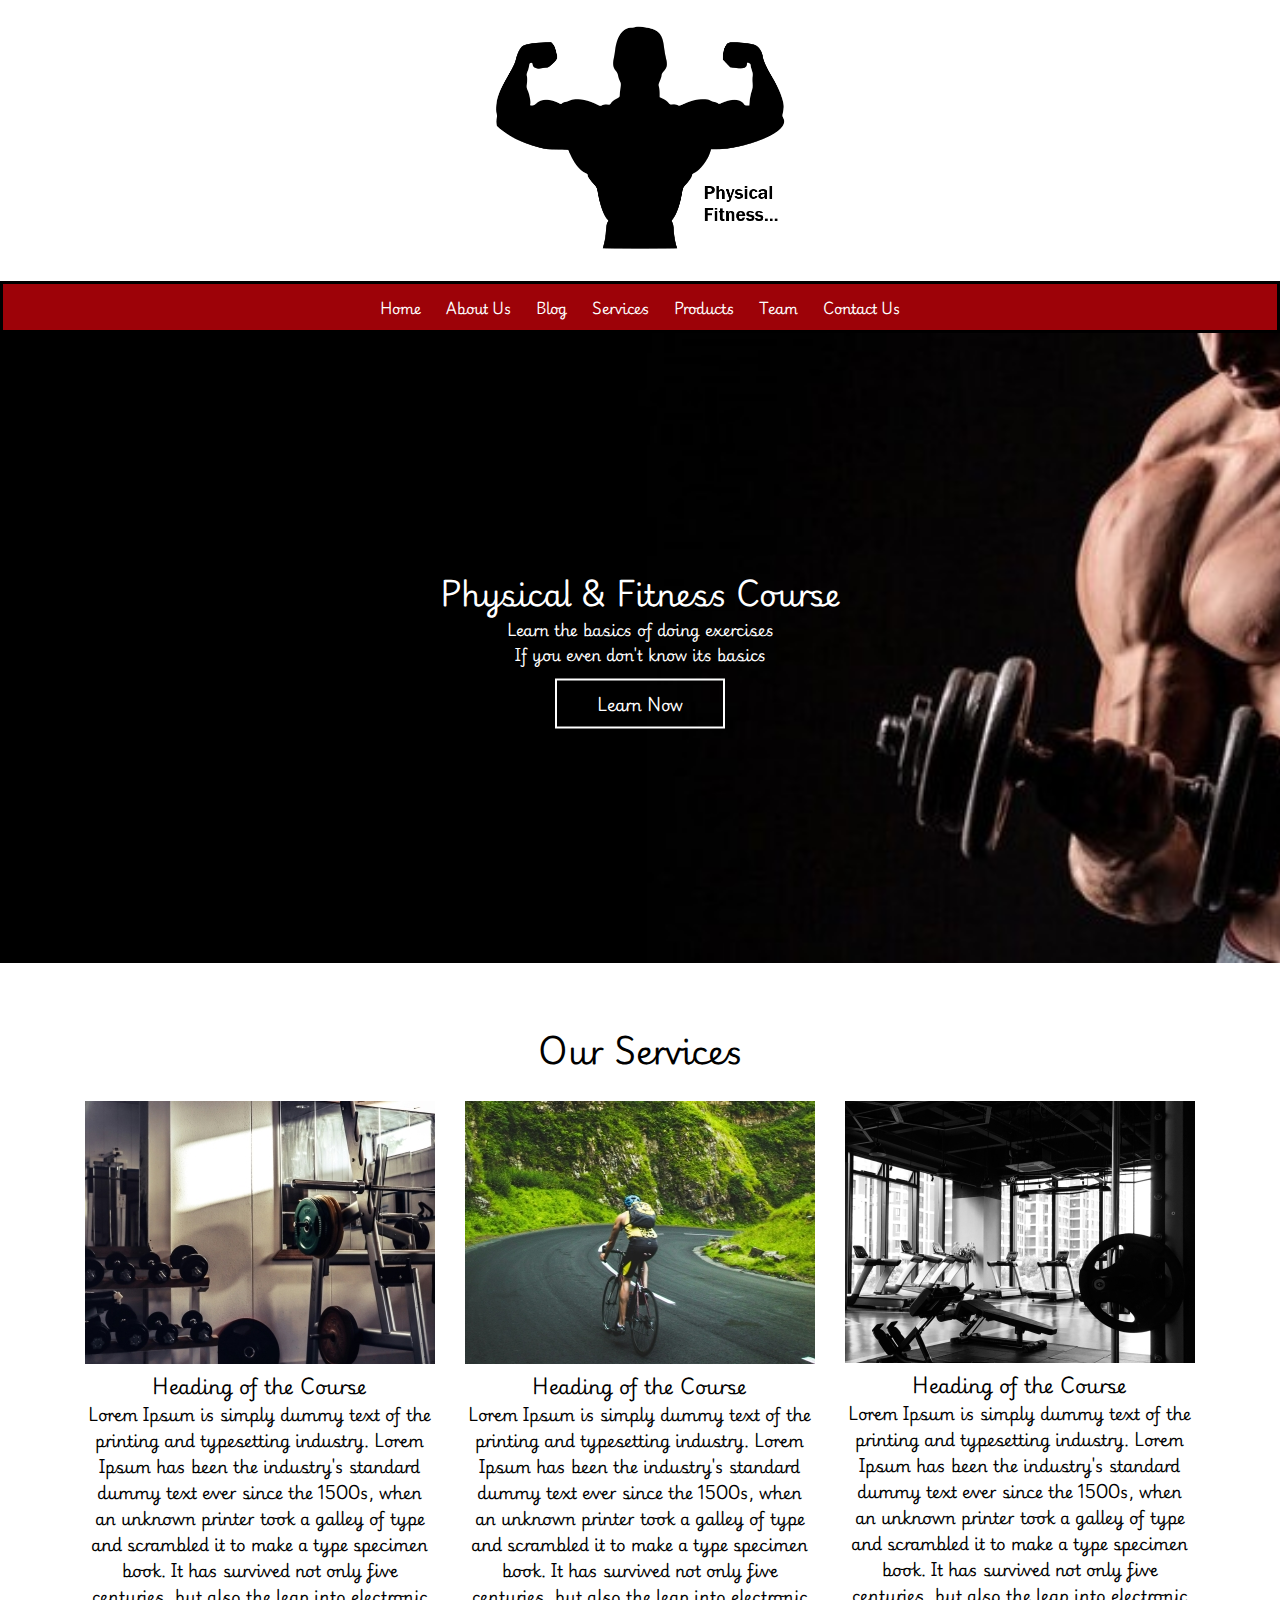
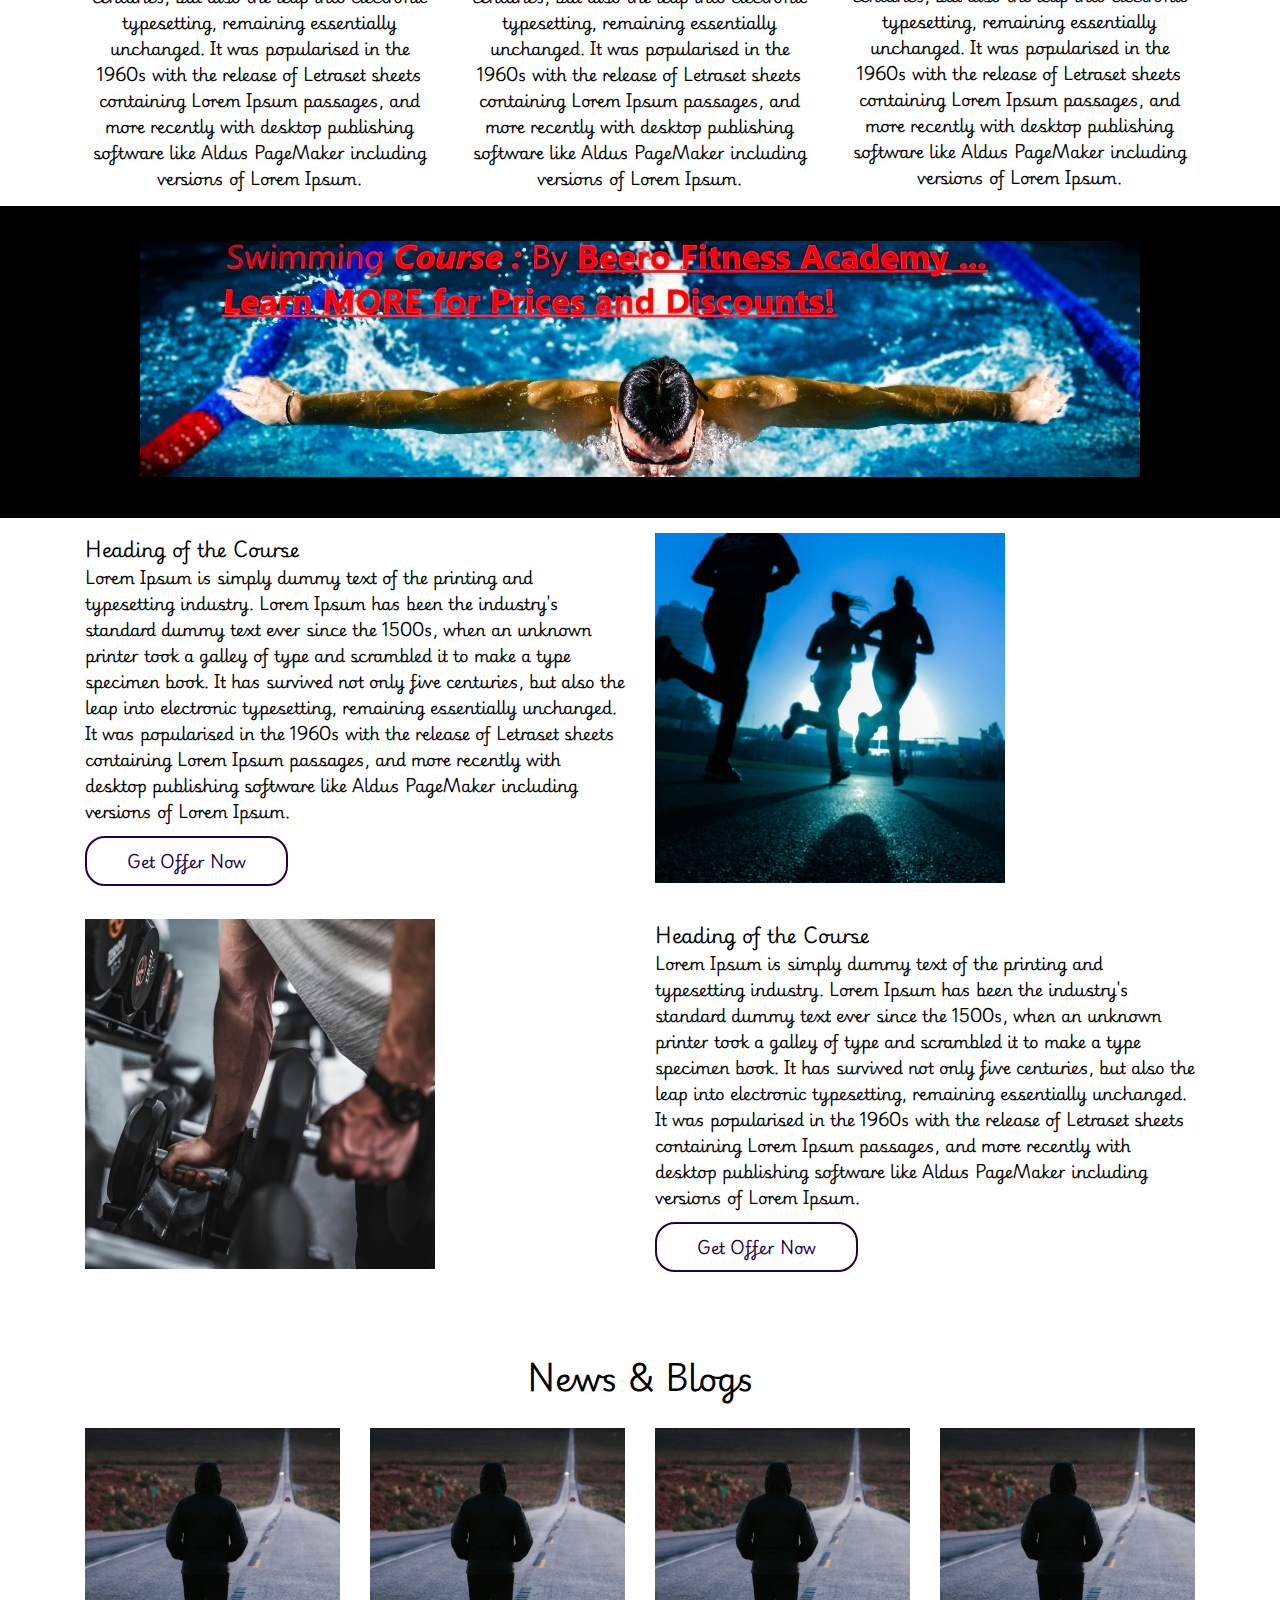
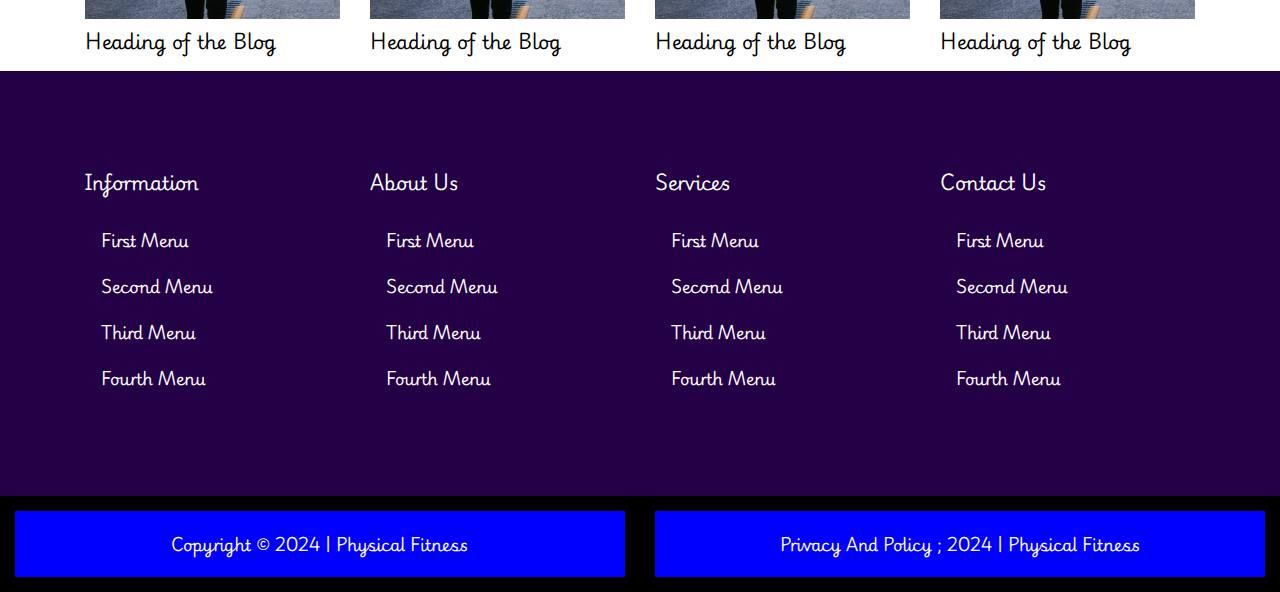
<file: index.html>
<!DOCTYPE html>
<html>
	<head>
	<title> Physical Fitness (Home)</title>
		<link href="css/style.css" rel="stylesheet">
		<meta name="viewport" content="width=device-width, initial-scale=1">
		<link rel="preconnect" href="https://fonts.googleapis.com">
 <link rel="preconnect" href="https://fonts.gstatic.com" crossorigin>
 <link href="https://fonts.googleapis.com/css2?family=Playwrite+IT+Moderna:wght@100..400&display=swap" rel="stylesheet">
		<link rel="stylesheet" href="https://cdnjs.cloudflare.com/ajax/libs/font-awesome/6.5.2/css/all.min.css" integrity="sha512-SnH5WK+bZxgPHs44uWIX+LLJAJ9/2PkPKZ5QiAj6Ta86w+fsb2TkcmfRyVX3pBnMFcV7oQPJkl9QevSCWr3W6A==" crossorigin="anonymous" referrerpolicy="no-referrer" />
		</head>
		
<body>
   <!-- Header -->
 <header>
	 <div class="logo">
	     <img width="300px" src="images/logo.png">
	 </div>
<nav>
	<div class="nav-links" id="navLinks">
	<i class="fas fa-times" onclick="hideMenu()"></i>
		<ul>
		  <li><a href="index.html">Home</a></li>
		  <li><a href="about.html">About Us</a></li>
		  <li><a href="blog.html">Blog</a></li>
		  <li><a href="services.html">Services</a></li>
		  <li><a href="products.html">Products</a></li>
		  <li><a href="team.html">Team</a></li>
		  <li><a href="contact.html">Contact Us</a></li>
		</ul>	 
    </div>
	<i class="fas fa-bars" onclick="showMenu()"></i>
	
</nav>	

</header>
 
   
   <!-- Header -->
   
   <!-- HomePage -->
    <div class="banner">
	  <div class="text-block">
	      <h1> Physical & Fitness Course</h1>
		  <p> Learn the basics of doing exercises <br> If you even don't know its basics </p>
		  <a class="btn-primary" href="#"> Learn Now </a>
	  </div>
	</div>
	
	
	<h1 class="headings">Our Services</h1>
<div class="row">
	  <div class="container">
	   <div class="col-4 text-center">
		 <img src="images/c1.jpg" class="img-responsive">
		 <h3>Heading of the Course</h3>
		 <p> Lorem Ipsum is simply dummy text of the printing and typesetting industry. Lorem Ipsum has been the industry's standard dummy text ever since the 1500s, when an unknown printer took a galley of type and scrambled it to make a type specimen book. It has survived not only five centuries, but also the leap into electronic typesetting, remaining essentially unchanged. It was popularised in the 1960s with the release of Letraset sheets containing Lorem Ipsum passages, and more recently with desktop publishing software like Aldus PageMaker including versions of Lorem Ipsum.</p>
	   </div>
	   <div class="col-4 text-center">
		 <img src="images/c2.jpg" class="img-responsive">
		 <h3>Heading of the Course</h3>
		 <p> Lorem Ipsum is simply dummy text of the printing and typesetting industry. Lorem Ipsum has been the industry's standard dummy text ever since the 1500s, when an unknown printer took a galley of type and scrambled it to make a type specimen book. It has survived not only five centuries, but also the leap into electronic typesetting, remaining essentially unchanged. It was popularised in the 1960s with the release of Letraset sheets containing Lorem Ipsum passages, and more recently with desktop publishing software like Aldus PageMaker including versions of Lorem Ipsum.</p>
	   </div>
	   <div class="col-4 text-center" >
		 <img src="images/c3.jpg" class="img-responsive">
		 <h3>Heading of the Course</h3>
		 <p> Lorem Ipsum is simply dummy text of the printing and typesetting industry. Lorem Ipsum has been the industry's standard dummy text ever since the 1500s, when an unknown printer took a galley of type and scrambled it to make a type specimen book. It has survived not only five centuries, but also the leap into electronic typesetting, remaining essentially unchanged. It was popularised in the 1960s with the release of Letraset sheets containing Lorem Ipsum passages, and more recently with desktop publishing software like Aldus PageMaker including versions of Lorem Ipsum.</p>
	   </div>
	   
	   </div>
</div>
<div class="row ad-banner" >
    <div class="col-12">

	   <img src="images/ad.jpg" class="img-responsive">
	
    </div>
</div>

<div class="row">
  <div class="container">
    <div class="col-6">
	   <h3>Heading of the Course</h3>
	 <p> Lorem Ipsum is simply dummy text of the printing and typesetting industry. Lorem Ipsum has been the industry's standard dummy text ever since the 1500s, when an unknown printer took a galley of type and scrambled it to make a type specimen book. It has survived not only five centuries, but also the leap into electronic typesetting, remaining essentially unchanged. It was popularised in the 1960s with the release of Letraset sheets containing Lorem Ipsum passages, and more recently with desktop publishing software like Aldus PageMaker including versions of Lorem Ipsum.</p>
      <a href="#" class="btn-secondary">Get Offer Now</a>
    </div>
	<div class="col-6">
	   <img src="images/cat-1.jpg" class="img-responsive">
    </div>
  </div>
</div>

<div class="row" >
  <div class="container">
  
	  <div class="col-6">
		   <img src="images/cat-2.jpg" class="img-responsive">
		</div>
		
		<div class="col-6">
		   <h3>Heading of the Course</h3>
		 <p class="text-responsive"> Lorem Ipsum is simply dummy text of the printing and typesetting industry. Lorem Ipsum has been the industry's standard dummy text ever since the 1500s, when an unknown printer took a galley of type and scrambled it to make a type specimen book. It has survived not only five centuries, but also the leap into electronic typesetting, remaining essentially unchanged. It was popularised in the 1960s with the release of Letraset sheets containing Lorem Ipsum passages, and more recently with desktop publishing software like Aldus PageMaker including versions of Lorem Ipsum.</p>
		  <a href="#" class="btn-secondary text-responsive" >Get Offer Now</a>
		</div>
	
  </div>
</div>
   <h1 class="headings">News & Blogs</h1>
<div class="row">
    <div class="container">
	   <div class="col-3">
	      <img src="images/c4.jpg" class="img-responsive">
		  <h3 >Heading of the Blog</h3>
	   </div>
	   <div class="col-3">
	      <img src="images/c4.jpg" class="img-responsive">
		  <h3>Heading of the Blog</h3>
	   </div>
	   <div class="col-3">
	      <img src="images/c4.jpg" class="img-responsive">
		  <h3>Heading of the Blog</h3>
	   </div>
	   <div class="col-3">
	      <img src="images/c4.jpg" class="img-responsive">
		  <h3>Heading of the Blog</h3>
	   </div>
  
  </div>
</div>

   <!-- HomePage -->
   
   <!-- Footer -->
 <footer>
    <div class="row">
        <div class="container">
	
			<div class="col-3">
			   <h3>Information</h3>
				   <ul class="footer-menu">
					  <li>First Menu</li>
					  <li>Second Menu</li>
					  <li>Third Menu</li>
					  <li>Fourth Menu</li>
				   </ul>
			</div>
			
			<div class="col-3">
			   <h3>About Us</h3>
				   <ul class="footer-menu">
					  <li>First Menu</li>
					  <li>Second Menu</li>
					  <li>Third Menu</li>
					  <li>Fourth Menu</li>
				   </ul>
			</div>
			
			<div class="col-3">
			   <h3>Services</h3>
				   <ul class="footer-menu">
					  <li>First Menu</li>
					  <li>Second Menu</li>
					  <li>Third Menu</li>
					  <li>Fourth Menu</li>
				   </ul>
			</div>
			
			<div class="col-3">
			   <h3>Contact Us</h3>
				   <ul class="footer-menu">
					  <li>First Menu</li>
					  <li>Second Menu</li>
					  <li>Third Menu</li>
					  <li>Fourth Menu</li>
				   </ul>
			</div>
	    </div>
	</div>
 </footer>
 <div class="row" style="background:black;">
    <div class="col-6">
         <div class="copyright">
           <p> Copyright &copy; 2024 | Physical Fitness </p>
         </div>  
    </div>  
	
	<div class="col-6">
         <div class="pp">
           <p>  Privacy And Policy ; 2024 | Physical Fitness </p>
         </div>  
    </div>
	
  </div>  
  
   <!-- Footer -->
  <script>
   var navLinks = document.getElementById("navLinks");
   
   function showMenu() {
     navLinks.style.left = "0" ;   
   }
   function hideMenu() {
     navLinks.style.left = "-210px" ;   
   }
  </script>
   


</html>
</file>
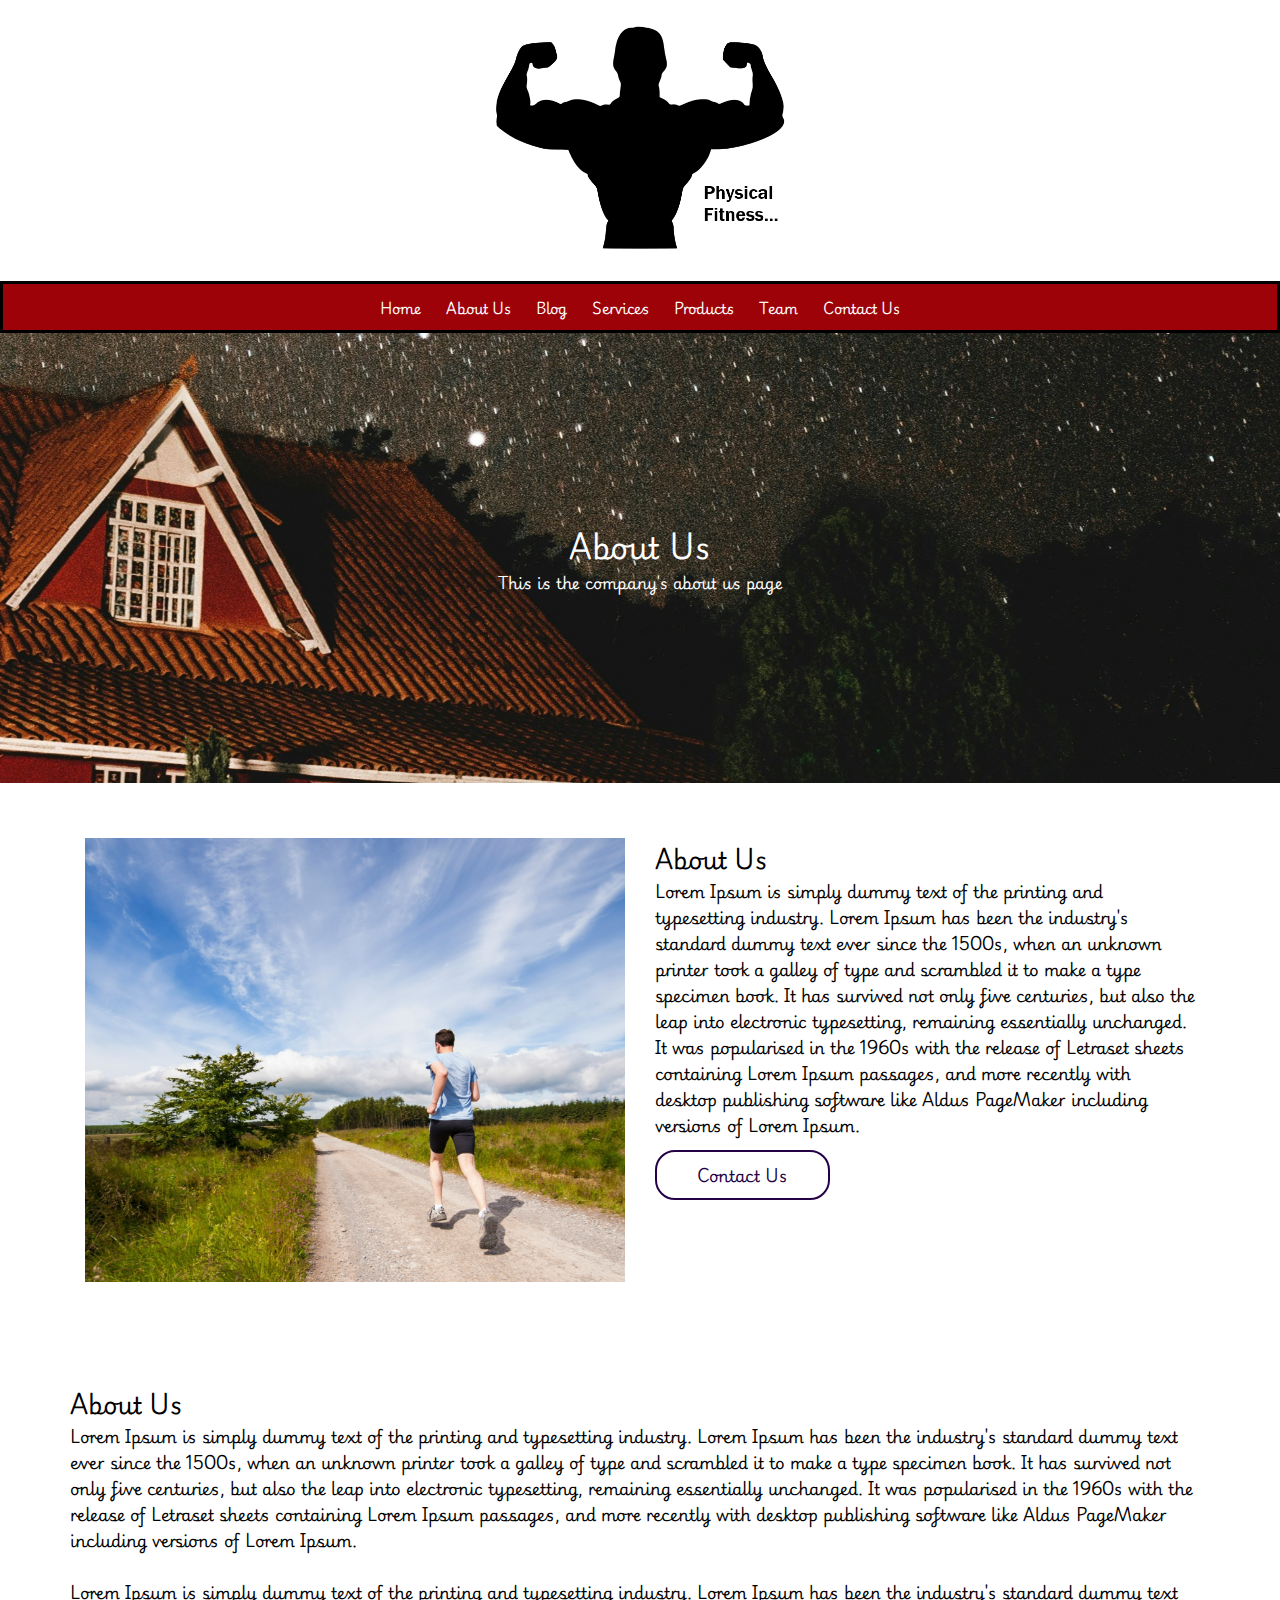
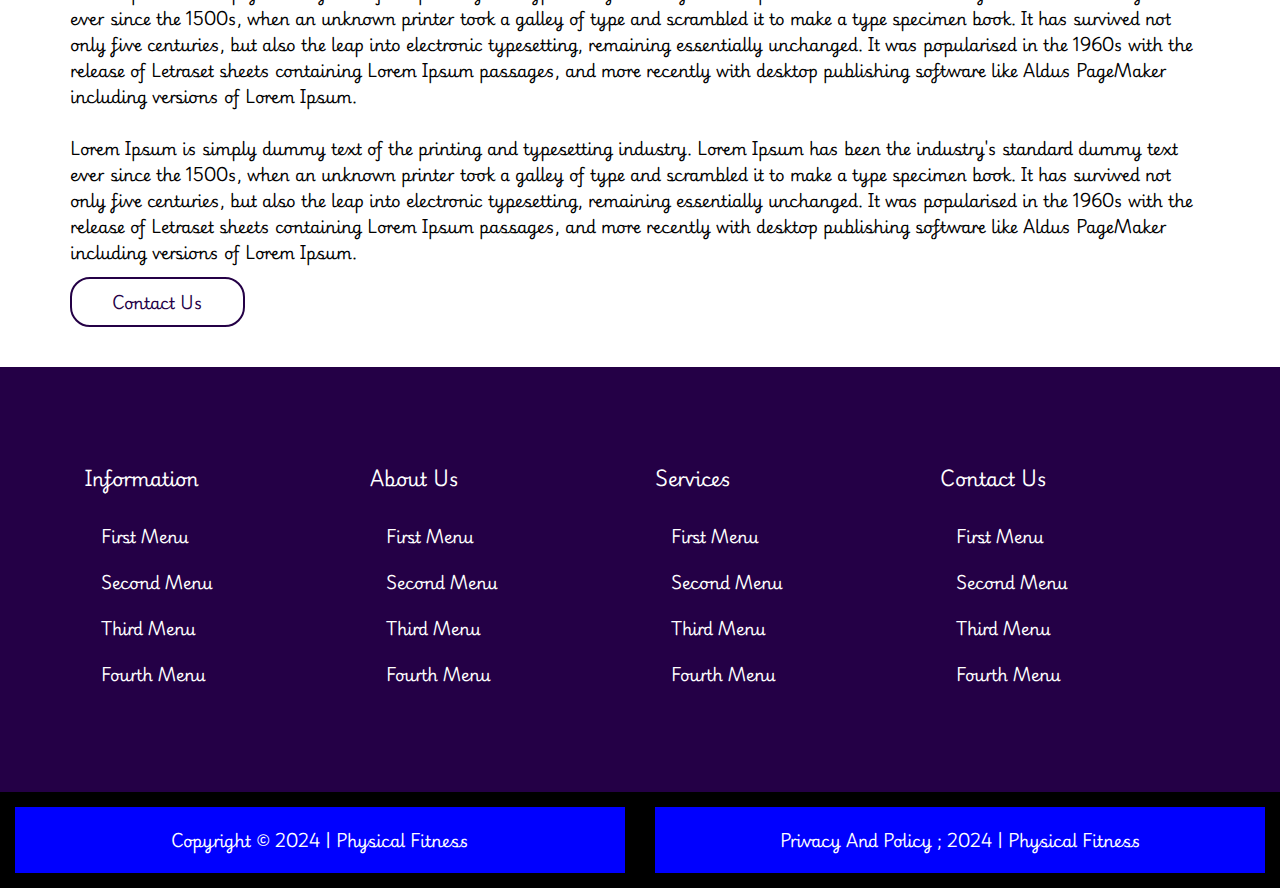
<file: about.html>
<!DOCTYPE html>
<html>
	<head>
	<title> Physical Fitness (About Us)</title>
		<link href="css/style.css" rel="stylesheet">
		<meta name="viewport" content="width=device-width, initial-scale=1">
		<link rel="preconnect" href="https://fonts.googleapis.com">
 <link rel="preconnect" href="https://fonts.gstatic.com" crossorigin>
 <link href="https://fonts.googleapis.com/css2?family=Playwrite+IT+Moderna:wght@100..400&display=swap" rel="stylesheet">
		<link rel="stylesheet" href="https://cdnjs.cloudflare.com/ajax/libs/font-awesome/6.5.2/css/all.min.css" integrity="sha512-SnH5WK+bZxgPHs44uWIX+LLJAJ9/2PkPKZ5QiAj6Ta86w+fsb2TkcmfRyVX3pBnMFcV7oQPJkl9QevSCWr3W6A==" crossorigin="anonymous" referrerpolicy="no-referrer" />
		</head>
		
<body>
   <!-- Header -->
 <header>
	 <div class="logo">
	     <img width="300px" src="images/logo.png">
	 </div>
<nav>
	<div class="nav-links" id="navLinks">
	<i class="fas fa-times" onclick="hideMenu()"></i>
		<ul>
		  <li><a href="index.html">Home</a></li>
		  <li><a href="about.html">About Us</a></li>
		  <li><a href="blog.html">Blog</a></li>
		  <li><a href="services.html">Services</a></li>
		  <li><a href="products.html">Products</a></li>
		  <li><a href="team.html">Team</a></li>
		  <li><a href="contact.html">Contact Us</a></li>
		</ul>	 
    </div>
	<i class="fas fa-bars" onclick="showMenu()"></i>
	
</nav>	
 
</header>
 
   
   <!-- Header -->
   
   <!-- About Us -->
    <div class="inner-banner">
	  <div class="text-block">
	      <h1> About Us</h1>
		  <p> This is the company's about us page</p>
	  </div>
	</div>
	
	<div class="row p40">
	   <div class="container">
		   <div class="col-6">
			  <img src="images/about.jpg" class="img-responsive">
		   </div>	
		   
		   <div class="col-6">
			  <h2> About Us</h2>
			  <p> Lorem Ipsum is simply dummy text of the printing and typesetting industry. Lorem Ipsum has been the industry's standard dummy text ever since the 1500s, when an unknown printer took a galley of type and scrambled it to make a type specimen book. It has survived not only five centuries, but also the leap into electronic typesetting, remaining essentially unchanged. It was popularised in the 1960s with the release of Letraset sheets containing Lorem Ipsum passages, and more recently with desktop publishing software like Aldus PageMaker including versions of Lorem Ipsum.</p>
              <a href="contact.html" class="btn-secondary"> Contact Us</a>
		   </div>	   
       </div>	   
    </div>	 

<div class="row p40">
	   <div class="container">
	      <h2> About Us</h2>
			  <p> Lorem Ipsum is simply dummy text of the printing and typesetting industry. Lorem Ipsum has been the industry's standard dummy text ever since the 1500s, when an unknown printer took a galley of type and scrambled it to make a type specimen book. It has survived not only five centuries, but also the leap into electronic typesetting, remaining essentially unchanged. It was popularised in the 1960s with the release of Letraset sheets containing Lorem Ipsum passages, and more recently with desktop publishing software like Aldus PageMaker including versions of Lorem Ipsum.</p>
              <br> <p> Lorem Ipsum is simply dummy text of the printing and typesetting industry. Lorem Ipsum has been the industry's standard dummy text ever since the 1500s, when an unknown printer took a galley of type and scrambled it to make a type specimen book. It has survived not only five centuries, but also the leap into electronic typesetting, remaining essentially unchanged. It was popularised in the 1960s with the release of Letraset sheets containing Lorem Ipsum passages, and more recently with desktop publishing software like Aldus PageMaker including versions of Lorem Ipsum.</p>
              <br><p> Lorem Ipsum is simply dummy text of the printing and typesetting industry. Lorem Ipsum has been the industry's standard dummy text ever since the 1500s, when an unknown printer took a galley of type and scrambled it to make a type specimen book. It has survived not only five centuries, but also the leap into electronic typesetting, remaining essentially unchanged. It was popularised in the 1960s with the release of Letraset sheets containing Lorem Ipsum passages, and more recently with desktop publishing software like Aldus PageMaker including versions of Lorem Ipsum.</p>
              
			  <a href="contact.html" class="btn-secondary"> Contact Us</a>
		   
       </div>		  
</div>		  

   <!-- About Us -->
   
   <!-- Footer -->
 <footer>
    <div class="row">
        <div class="container">
	
			<div class="col-3">
			   <h3>Information</h3>
				   <ul class="footer-menu">
					  <li>First Menu</li>
					  <li>Second Menu</li>
					  <li>Third Menu</li>
					  <li>Fourth Menu</li>
				   </ul>
			</div>
			
			<div class="col-3">
			   <h3>About Us</h3>
				   <ul class="footer-menu">
					  <li>First Menu</li>
					  <li>Second Menu</li>
					  <li>Third Menu</li>
					  <li>Fourth Menu</li>
				   </ul>
			</div>
			
			<div class="col-3">
			   <h3>Services</h3>
				   <ul class="footer-menu">
					  <li>First Menu</li>
					  <li>Second Menu</li>
					  <li>Third Menu</li>
					  <li>Fourth Menu</li>
				   </ul>
			</div>
			
			<div class="col-3">
			   <h3>Contact Us</h3>
				   <ul class="footer-menu">
					  <li>First Menu</li>
					  <li>Second Menu</li>
					  <li>Third Menu</li>
					  <li>Fourth Menu</li>
				   </ul>
			</div>
	    </div>
	</div>
 </footer>
 <div class="row" style="background:black;">
    <div class="col-6">
         <div class="copyright">
           <p> Copyright &copy; 2024 | Physical Fitness </p>
         </div>  
    </div>  
	
	<div class="col-6">
         <div class="pp">
           <p>  Privacy And Policy ; 2024 | Physical Fitness </p>
         </div>  
    </div>
	
  </div>  
  
   <!-- Footer -->
  <script>
   var navLinks = document.getElementById("navLinks");
   
   function showMenu() {
     navLinks.style.left = "0" ;   
   }
   function hideMenu() {
     navLinks.style.left = "-210px" ;   
   }
  </script>
   


</html>
</file>
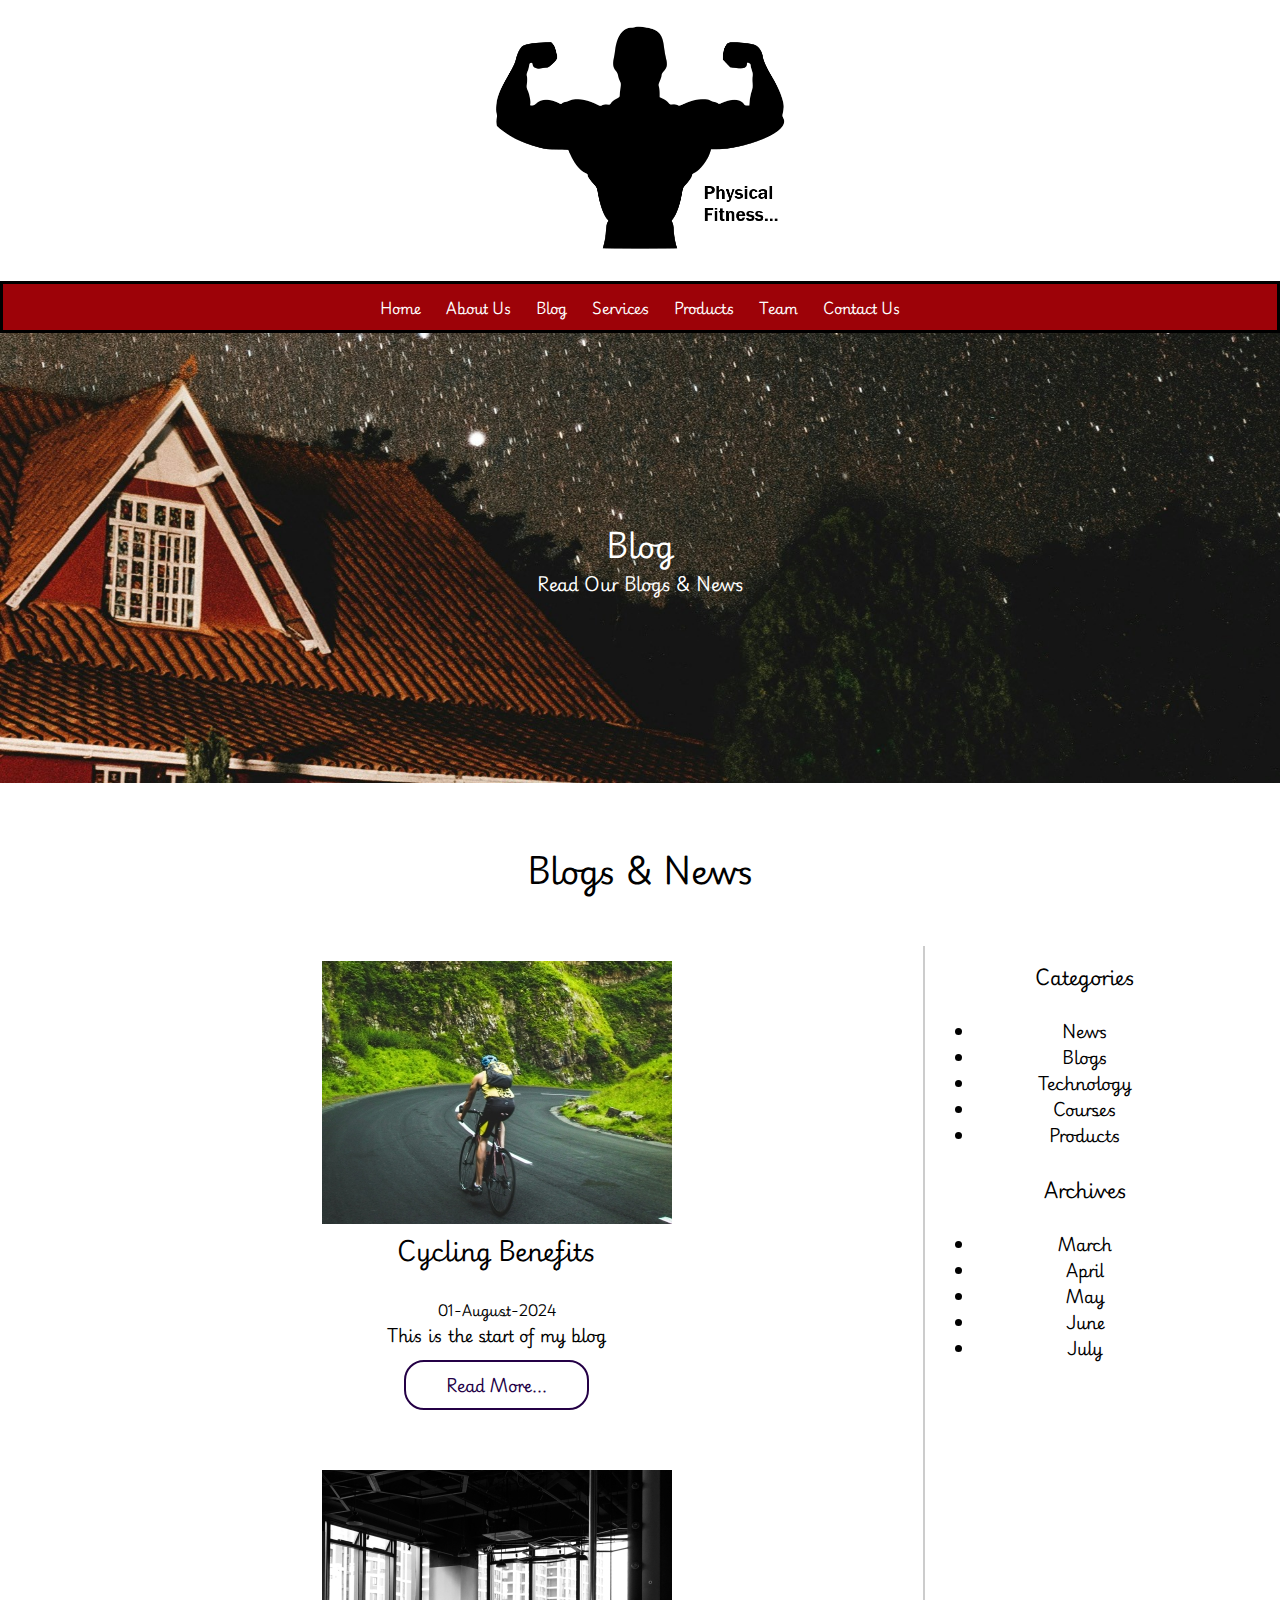
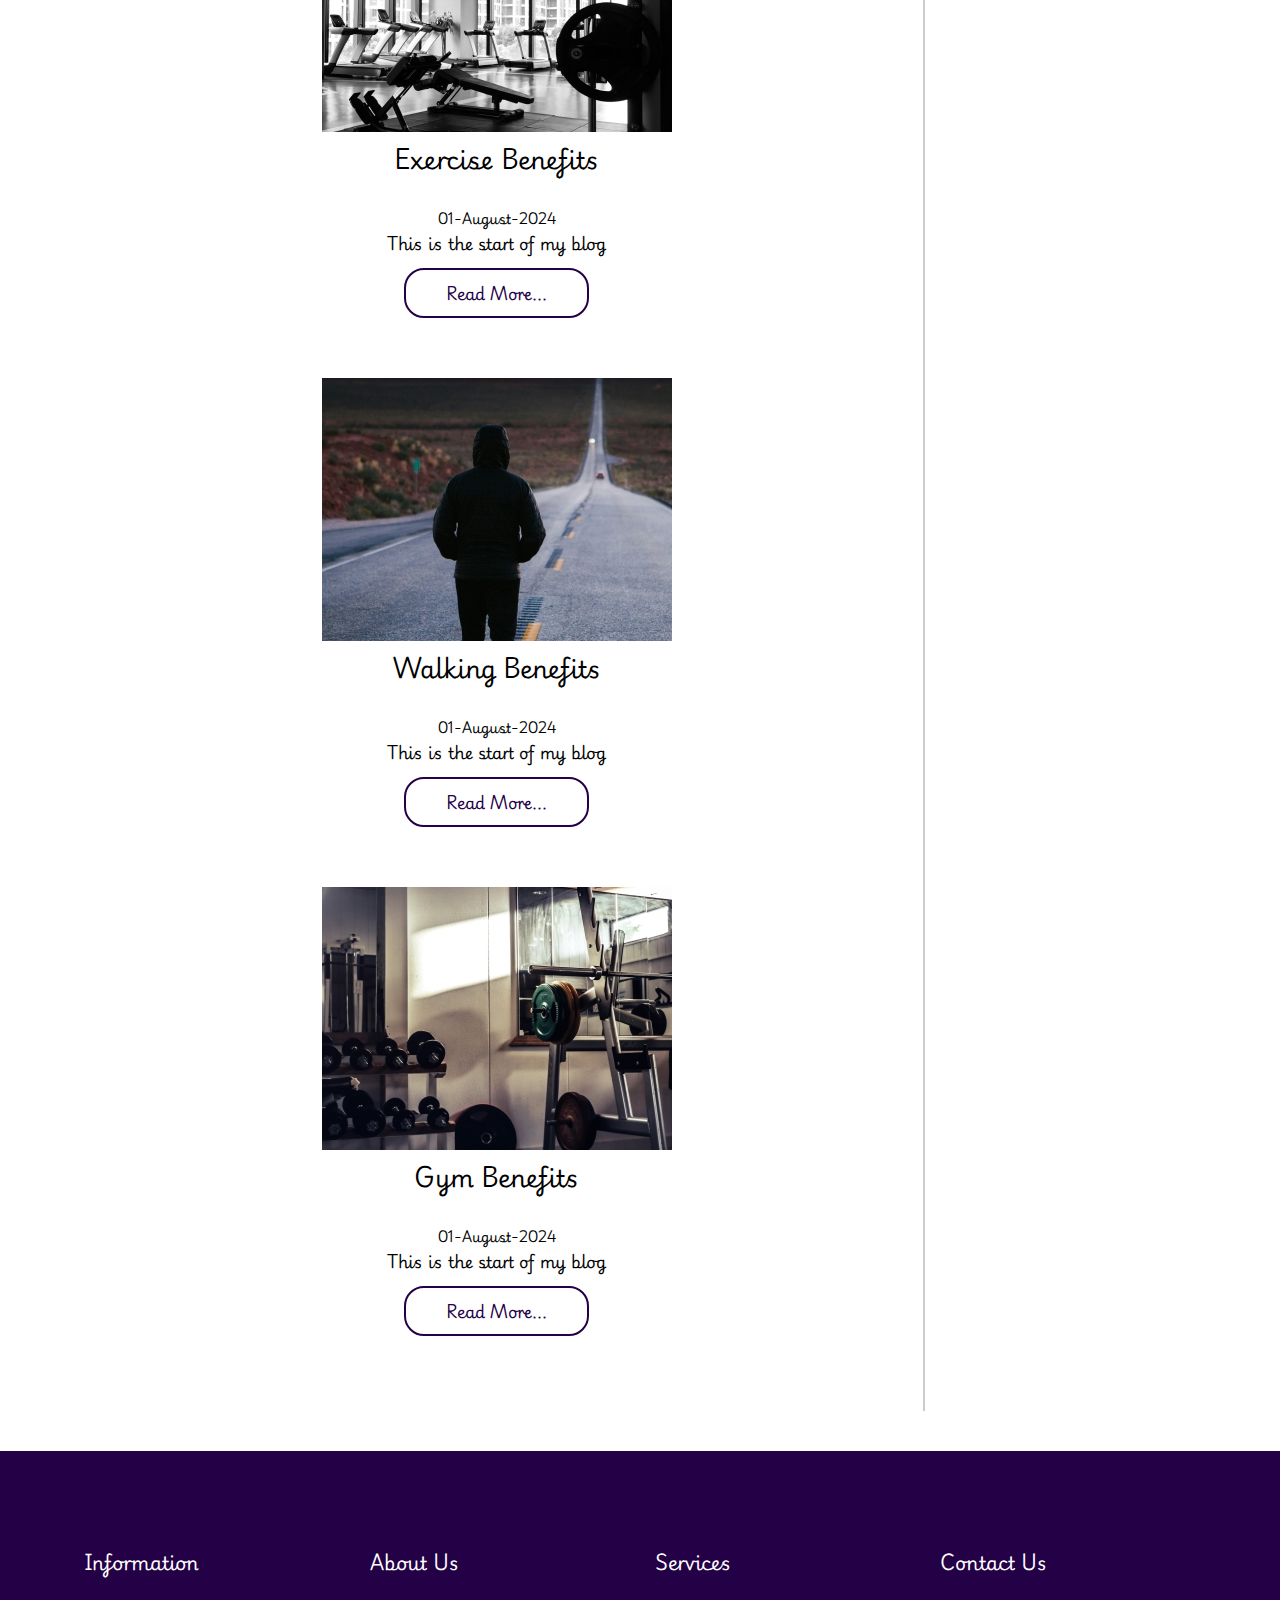
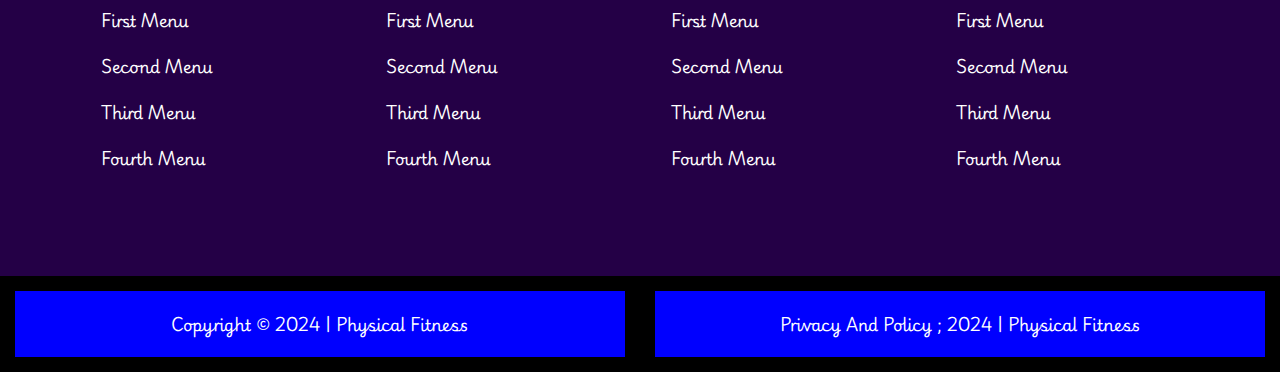
<file: blog.html>
<!DOCTYPE html>
<html>
	<head>
	<title> Physical Fitness (Blogs)</title>
		<link href="css/style.css" rel="stylesheet">
		<meta name="viewport" content="width=device-width, initial-scale=1">
		<link rel="preconnect" href="https://fonts.googleapis.com">
 <link rel="preconnect" href="https://fonts.gstatic.com" crossorigin>
 <link href="https://fonts.googleapis.com/css2?family=Playwrite+IT+Moderna:wght@100..400&display=swap" rel="stylesheet">
		<link rel="stylesheet" href="https://cdnjs.cloudflare.com/ajax/libs/font-awesome/6.5.2/css/all.min.css" integrity="sha512-SnH5WK+bZxgPHs44uWIX+LLJAJ9/2PkPKZ5QiAj6Ta86w+fsb2TkcmfRyVX3pBnMFcV7oQPJkl9QevSCWr3W6A==" crossorigin="anonymous" referrerpolicy="no-referrer" />
		</head>
		
<body>
   <!-- Header -->
 <header>
	 <div class="logo">
	     <img width="300px" src="images/logo.png">
	 </div>
<nav>
	<div class="nav-links" id="navLinks">
	<i class="fas fa-times" onclick="hideMenu()"></i>
		<ul>
		  <li><a href="index.html">Home</a></li>
		  <li><a href="about.html">About Us</a></li>
		  <li><a href="blog.html">Blog</a></li>
		  <li><a href="services.html">Services</a></li>
		  <li><a href="products.html">Products</a></li>
		  <li><a href="team.html">Team</a></li>
		  <li><a href="contact.html">Contact Us</a></li>
		</ul>	 
    </div>
	<i class="fas fa-bars" onclick="showMenu()"></i>
	
</nav>	
 
</header>
 
   
   <!-- Header -->
   
   <!-- Team Page -->
    <div class="inner-banner">
	  <div class="text-block">
	      <h1> Blog</h1>
		  <p style="font-size:17px"> Read Our Blogs & News</p>
	  </div>
	</div>
	<h1 class="headings">Blogs & News </h1>
	
	<div class="row p40 text-center">
	   <div class="container">
	        <div class="col-9 blog-area">
			
			  <div class="row">
					<div class="blog-item">
					   <img src="images/c2.jpg" class="img-responsive">
					   <h2>Cycling Benefits</h2><br>
					   <small>01-August-2024</small>
					   <p>This is the start of my blog</p>
					   <a href="" class="btn-secondary"> Read More... </a>
					</div>
			  </div>
			  
			   <div class="row">
					<div class="blog-item">
					   <img src="images/c3.jpg" class="img-responsive">
					   <h2>Exercise Benefits</h2><br>
					   <small>01-August-2024</small>
					   <p>This is the start of my blog</p>
					   <a href="" class="btn-secondary"> Read More... </a>
					</div>
			  </div>
			  
			   <div class="row">
					<div class="blog-item">
					   <img src="images/c4.jpg" class="img-responsive">
					   <h2>Walking Benefits</h2><br>
					   <small>01-August-2024</small>
					   <p>This is the start of my blog</p>
					   <a href="" class="btn-secondary"> Read More... </a>
					</div>
			  </div>
			  
			   <div class="row">
					<div class="blog-item">
					   <img src="images/c1.jpg" class="img-responsive">
					   <h2>Gym Benefits</h2><br>
					   <small>01-August-2024</small>
					   <p>This is the start of my blog</p>
					   <a href="" class="btn-secondary"> Read More... </a>
					</div>
			  </div>
			  
		   	</div> 
			
			<div class="col-3 sidebar">
			  <h3>Categories</h3><br>
			    <ul>
   				   <li>News</li>
   				   <li>Blogs</li>
   				   <li>Technology</li>
   				   <li>Courses</li>
   				   <li>Products</li>
				   
				</ul>
				<br>
				<h3>Archives</h3><br>
			    <ul>
   				   <li>March</li>
   				   <li>April</li>
   				   <li>May</li>
   				   <li>June</li>
   				   <li>July</li>
				</ul>
			 
		   	</div> 

           
			
       </div>	   
    </div>	 
	
	
		  

   <!-- Team Page -->
   
   <!-- Footer -->
 <footer>
    <div class="row">
        <div class="container">
	
			<div class="col-3">
			   <h3>Information</h3>
				   <ul class="footer-menu">
					  <li>First Menu</li>
					  <li>Second Menu</li>
					  <li>Third Menu</li>
					  <li>Fourth Menu</li>
				   </ul>
			</div>
			
			<div class="col-3">
			   <h3>About Us</h3>
				   <ul class="footer-menu">
					  <li>First Menu</li>
					  <li>Second Menu</li>
					  <li>Third Menu</li>
					  <li>Fourth Menu</li>
				   </ul>
			</div>
			
			<div class="col-3">
			   <h3>Services</h3>
				   <ul class="footer-menu">
					  <li>First Menu</li>
					  <li>Second Menu</li>
					  <li>Third Menu</li>
					  <li>Fourth Menu</li>
				   </ul>
			</div>
			
			<div class="col-3">
			   <h3>Contact Us</h3>
				   <ul class="footer-menu">
					  <li>First Menu</li>
					  <li>Second Menu</li>
					  <li>Third Menu</li>
					  <li>Fourth Menu</li>
				   </ul>
			</div>
	    </div>
	</div>
 </footer>
 <div class="row" style="background:black;">
    <div class="col-6">
         <div class="copyright">
           <p> Copyright &copy; 2024 | Physical Fitness </p>
         </div>  
    </div>  
	
	<div class="col-6">
         <div class="pp">
           <p>  Privacy And Policy ; 2024 | Physical Fitness </p>
         </div>  
    </div>
	
  </div>  
  
   <!-- Footer -->
  <script>
   var navLinks = document.getElementById("navLinks");
   
   function showMenu() {
     navLinks.style.left = "0" ;   
   }
   function hideMenu() {
     navLinks.style.left = "-210px" ;   
   }
  </script>
   


</html>
</file>
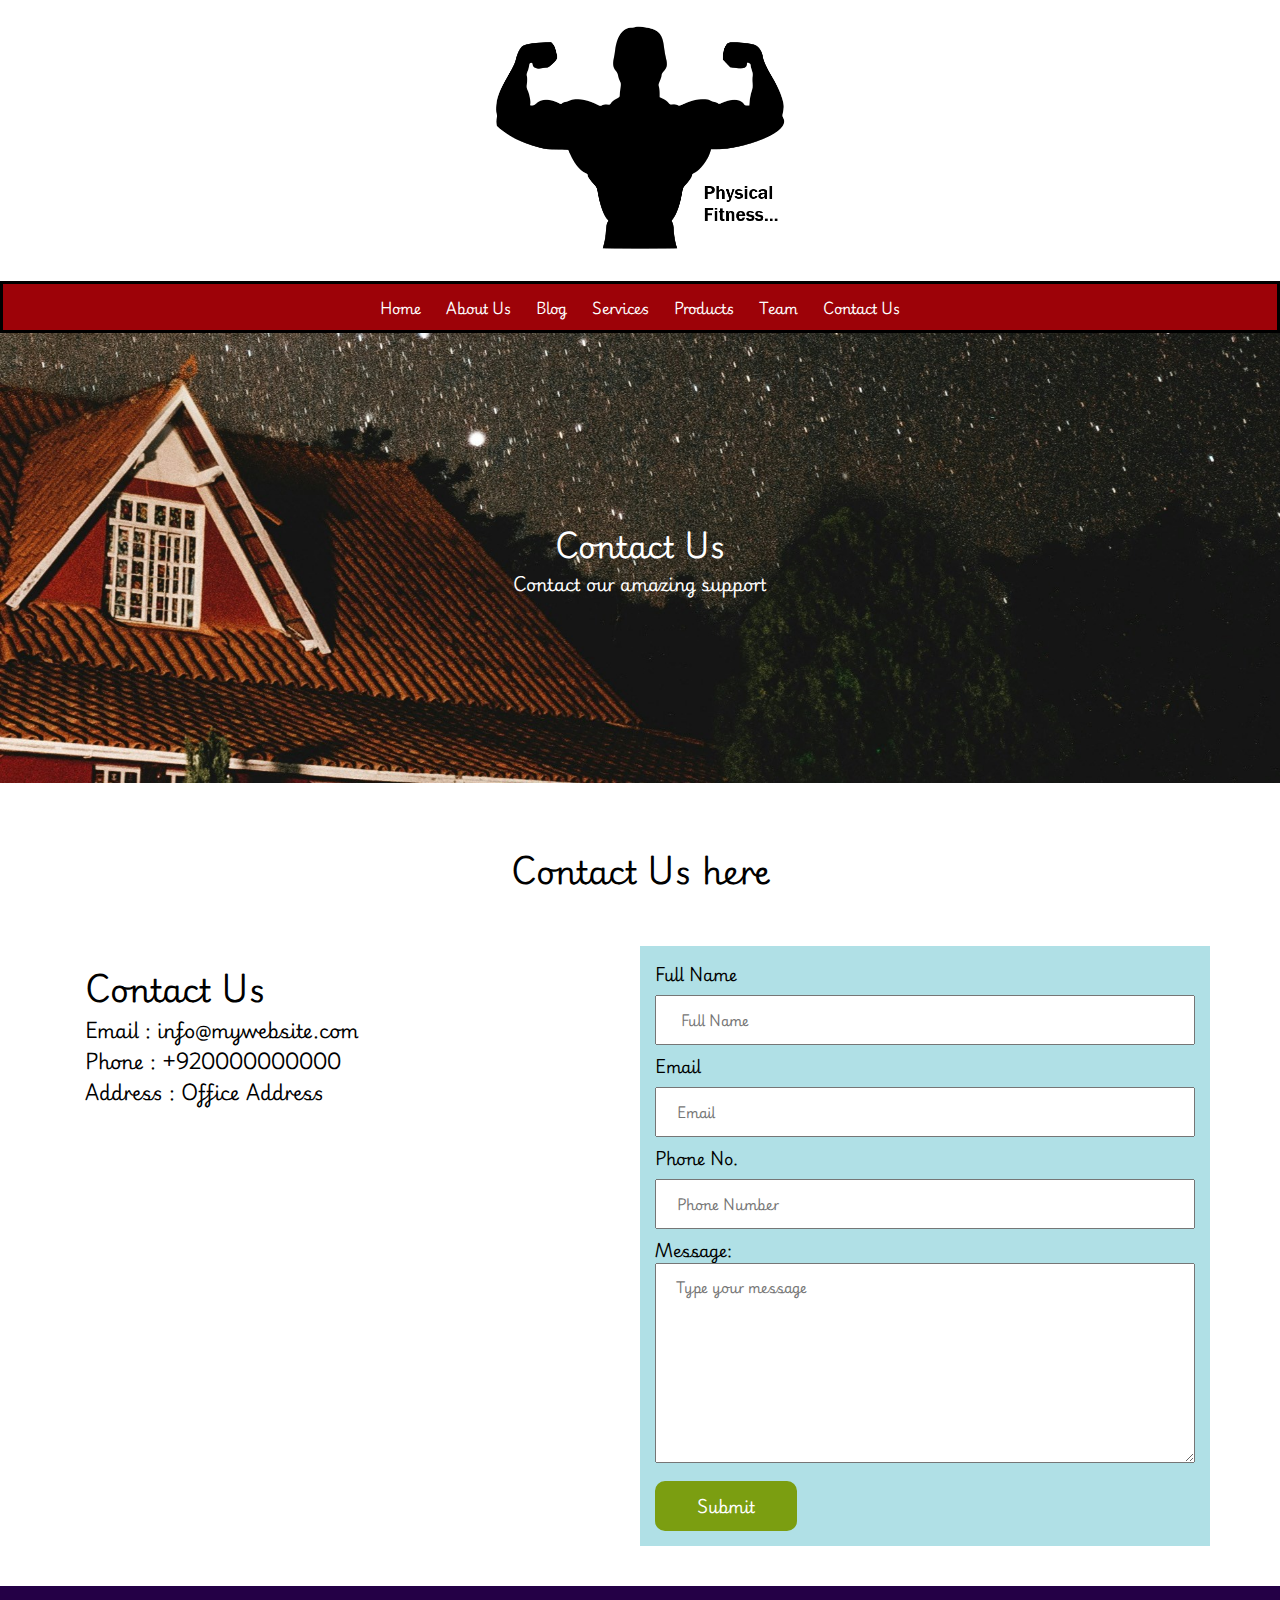
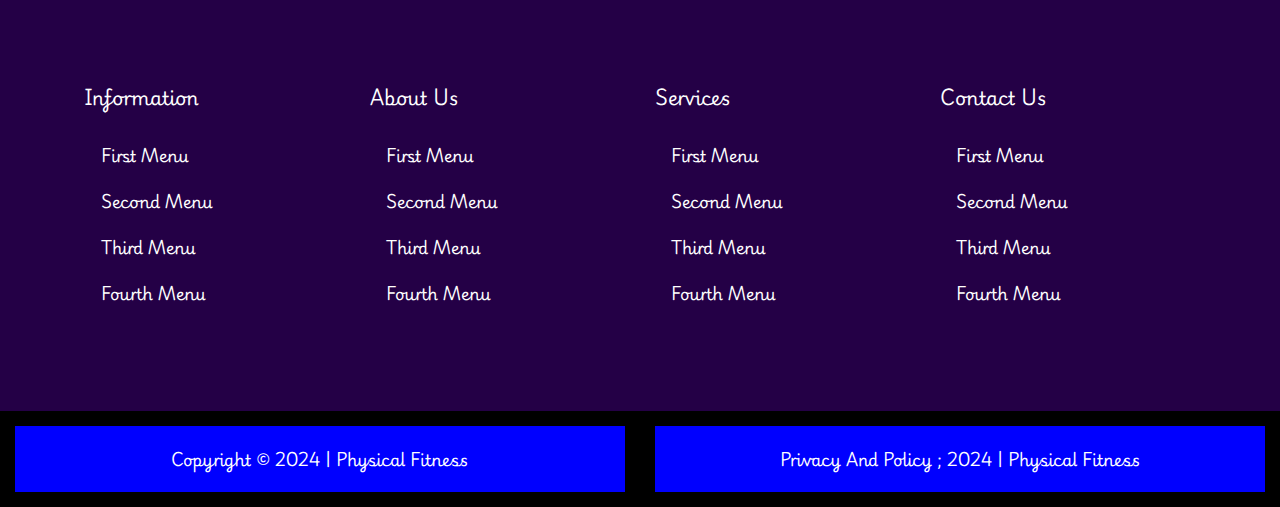
<file: contact.html>
<!DOCTYPE html>
<html>
	<head>
	<title> Physical Fitness (Contact Us)</title>
		<link href="css/style.css" rel="stylesheet">
		<meta name="viewport" content="width=device-width, initial-scale=1">
		<link rel="preconnect" href="https://fonts.googleapis.com">
 <link rel="preconnect" href="https://fonts.gstatic.com" crossorigin>
 <link href="https://fonts.googleapis.com/css2?family=Playwrite+IT+Moderna:wght@100..400&display=swap" rel="stylesheet">
		<link rel="stylesheet" href="https://cdnjs.cloudflare.com/ajax/libs/font-awesome/6.5.2/css/all.min.css" integrity="sha512-SnH5WK+bZxgPHs44uWIX+LLJAJ9/2PkPKZ5QiAj6Ta86w+fsb2TkcmfRyVX3pBnMFcV7oQPJkl9QevSCWr3W6A==" crossorigin="anonymous" referrerpolicy="no-referrer" />
		</head>
		
<body>
   <!-- Header -->
 <header>
	 <div class="logo">
	     <img width="300px" src="images/logo.png">
	 </div>
<nav>
	<div class="nav-links" id="navLinks">
	<i class="fas fa-times" onclick="hideMenu()"></i>
		<ul>
		  <li><a href="index.html">Home</a></li>
		  <li><a href="about.html">About Us</a></li>
		  <li><a href="blog.html">Blog</a></li>
		  <li><a href="services.html">Services</a></li>
		  <li><a href="products.html">Products</a></li>
		  <li><a href="team.html">Team</a></li>
		  <li><a href="contact.html">Contact Us</a></li>
		</ul>	 
    </div>
	<i class="fas fa-bars" onclick="showMenu()"></i>
	
</nav>	
 
</header>
   
   <!-- Header -->
   
   <!-- Contact Us -->
    <div class="inner-banner">
	  <div class="text-block">
	      <h1> Contact Us</h1>
		  <p style="font-size:17px">Contact our amazing support </p>
	  </div>
	</div>
	<h1 class="headings">Contact Us here</h1>
	
	<div class="row p40">
	   <div class="container">
	   
	   <div class="row">
	       <div  class="col-6">
		      <h1> Contact Us</h1>
		      <h3> Email : info@mywebsite.com</h3>
		      <h3> Phone : +920000000000 </h3>
		      <h3> Address : Office Address </h3>
		   
		   </div>
		   
	       <div style="background:powderblue" class="col-6">
		      <form method="" action="">
 
				  <label>Full Name</label>
				  <input name="fullname" placeholder=" Full Name" type="text" />
				  
				  <label>Email</label>
				  <input name="email" placeholder="Email" type="text" />
				  
				  <label>Phone No.</label>
				  <input name="phone" placeholder="Phone Number" type="text" />
				  
				  <label>Message:</label>
				<textarea col="100%" row="20" name="message" placeholder="Type your message"></textarea>
				   <input type="submit" value="Submit">
			  
			</form>
		   </div>
	   </div>
	        

			
       </div>	   
    </div>
	
   <!-- Contact Us -->
   
   <!-- Header -->
   
   <!-- Footer -->
 <footer>
    <div class="row">
        <div class="container">
	
			<div class="col-3">
			   <h3>Information</h3>
				   <ul class="footer-menu">
					  <li>First Menu</li>
					  <li>Second Menu</li>
					  <li>Third Menu</li>
					  <li>Fourth Menu</li>
				   </ul>
			</div>
			
			<div class="col-3">
			   <h3>About Us</h3>
				   <ul class="footer-menu">
					  <li>First Menu</li>
					  <li>Second Menu</li>
					  <li>Third Menu</li>
					  <li>Fourth Menu</li>
				   </ul>
			</div>
			
			<div class="col-3">
			   <h3>Services</h3>
				   <ul class="footer-menu">
					  <li>First Menu</li>
					  <li>Second Menu</li>
					  <li>Third Menu</li>
					  <li>Fourth Menu</li>
				   </ul>
			</div>
			
			<div class="col-3">
			   <h3>Contact Us</h3>
				   <ul class="footer-menu">
					  <li>First Menu</li>
					  <li>Second Menu</li>
					  <li>Third Menu</li>
					  <li>Fourth Menu</li>
				   </ul>
			</div>
	    </div>
	</div>
 </footer>
 <div class="row" style="background:black;">
    <div class="col-6">
         <div class="copyright">
           <p> Copyright &copy; 2024 | Physical Fitness </p>
         </div>  
    </div>  
	
	<div class="col-6">
         <div class="pp">
           <p>  Privacy And Policy ; 2024 | Physical Fitness </p>
         </div>  
    </div>
	
  </div>  
  
   <!-- Footer -->
  <script>
   var navLinks = document.getElementById("navLinks");
   
   function showMenu() {
     navLinks.style.left = "0" ;   
   }
   function hideMenu() {
     navLinks.style.left = "-210px" ;   
   }
  </script>
   


</html>
</file>
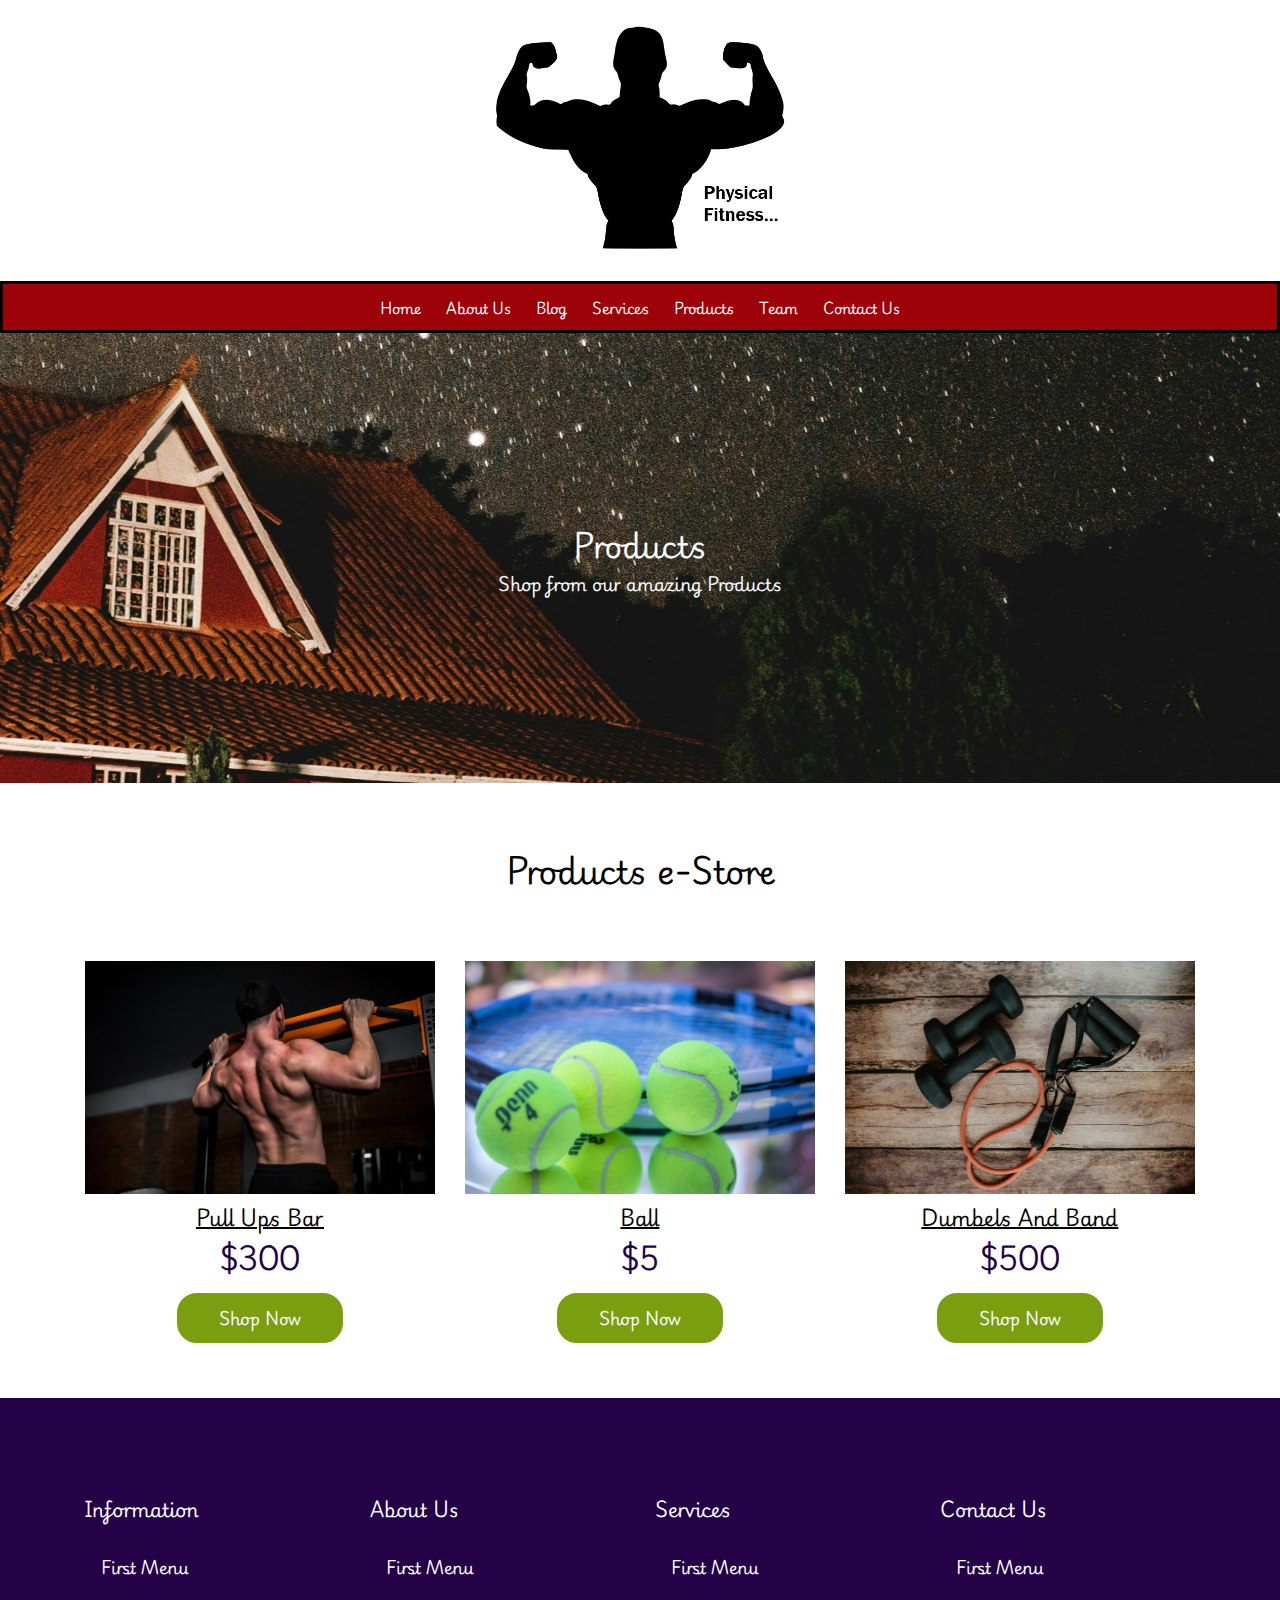
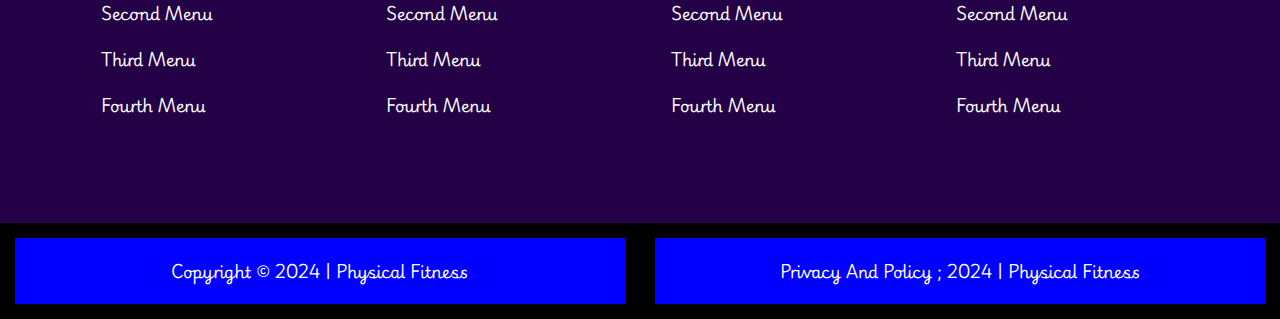
<file: products.html>
<!DOCTYPE html>
<html>
	<head>
	<title> Physical Fitness (Products)</title>
		<link href="css/style.css" rel="stylesheet">
		<meta name="viewport" content="width=device-width, initial-scale=1">
		<link rel="preconnect" href="https://fonts.googleapis.com">
 <link rel="preconnect" href="https://fonts.gstatic.com" crossorigin>
 <link href="https://fonts.googleapis.com/css2?family=Playwrite+IT+Moderna:wght@100..400&display=swap" rel="stylesheet">
		<link rel="stylesheet" href="https://cdnjs.cloudflare.com/ajax/libs/font-awesome/6.5.2/css/all.min.css" integrity="sha512-SnH5WK+bZxgPHs44uWIX+LLJAJ9/2PkPKZ5QiAj6Ta86w+fsb2TkcmfRyVX3pBnMFcV7oQPJkl9QevSCWr3W6A==" crossorigin="anonymous" referrerpolicy="no-referrer" />
		</head>
		
<body>
   <!-- Header -->
 <header>
	 <div class="logo">
	     <img width="300px" src="images/logo.png">
	 </div>
<nav>
	<div class="nav-links" id="navLinks">
	<i class="fas fa-times" onclick="hideMenu()"></i>
		<ul>
		  <li><a href="index.html">Home</a></li>
		  <li><a href="about.html">About Us</a></li>
		  <li><a href="blog.html">Blog</a></li>
		  <li><a href="services.html">Services</a></li>
		  <li><a href="products.html">Products</a></li>
		  <li><a href="team.html">Team</a></li>
		  <li><a href="contact.html">Contact Us</a></li>
		</ul>	 
    </div>
	<i class="fas fa-bars" onclick="showMenu()"></i>
	
</nav>	

</header>
   
   <!-- Header -->
   
   <!-- Products -->
    <div class="inner-banner">
	  <div class="text-block">
	      <h1>Products</h1>
		  <p style="font-size:17px">Shop from our amazing Products </p>
	  </div>
	</div>
	<h1 class="headings">Products e-Store</h1>
	
	<div class="row p40">
	   <div class="container">
	        <div class="col-4 text-center product_card">
			 <img src="images/products/p1.jpg" class="img-responsive" >
			 <p class="product_name">Pull Ups Bar</p>
			 <h3 class="price">$300</h3>
			 <a href="#" class="btn-shop">Shop Now</a>
		   	</div> 
			
			<div class="col-4 text-center product_card">
			 <img src="images/products/p2.jpg" class="img-responsive" >
			 <p class="product_name">Ball</p>
			 <h3 class="price">$5</h3>
			 <a href="#" class="btn-shop">Shop Now</a>
		   	</div>
			
			<div class="col-4 text-center product_card">
			 <img src="images/products/p3.jpg" class="img-responsive" >
			 <p class="product_name">Dumbels And Band</p>
			 <h3 class="price">$500</h3>
			 <a href="#" class="btn-shop">Shop Now</a>
		   	</div>

           
			
			
			
       </div>	   
    </div>
	
   <!-- Products -->
   
   <!-- Header -->
   
   <!-- Footer -->
 <footer>
    <div class="row">
        <div class="container">
	
			<div class="col-3">
			   <h3>Information</h3>
				   <ul class="footer-menu">
					  <li>First Menu</li>
					  <li>Second Menu</li>
					  <li>Third Menu</li>
					  <li>Fourth Menu</li>
				   </ul>
			</div>
			
			<div class="col-3">
			   <h3>About Us</h3>
				   <ul class="footer-menu">
					  <li>First Menu</li>
					  <li>Second Menu</li>
					  <li>Third Menu</li>
					  <li>Fourth Menu</li>
				   </ul>
			</div>
			
			<div class="col-3">
			   <h3>Services</h3>
				   <ul class="footer-menu">
					  <li>First Menu</li>
					  <li>Second Menu</li>
					  <li>Third Menu</li>
					  <li>Fourth Menu</li>
				   </ul>
			</div>
			
			<div class="col-3">
			   <h3>Contact Us</h3>
				   <ul class="footer-menu">
					  <li>First Menu</li>
					  <li>Second Menu</li>
					  <li>Third Menu</li>
					  <li>Fourth Menu</li>
				   </ul>
			</div>
	    </div>
	</div>
 </footer>
 <div class="row" style="background:black;">
    <div class="col-6">
         <div class="copyright">
           <p> Copyright &copy; 2024 | Physical Fitness </p>
         </div>  
    </div>  
	
	<div class="col-6">
         <div class="pp">
           <p>  Privacy And Policy ; 2024 | Physical Fitness </p>
         </div>  
    </div>
	
  </div>  
  
   <!-- Footer -->
  <script>
   var navLinks = document.getElementById("navLinks");
   
   function showMenu() {
     navLinks.style.left = "0" ;   
   }
   function hideMenu() {
     navLinks.style.left = "-210px" ;   
   }
  </script>
   


</html>
</file>
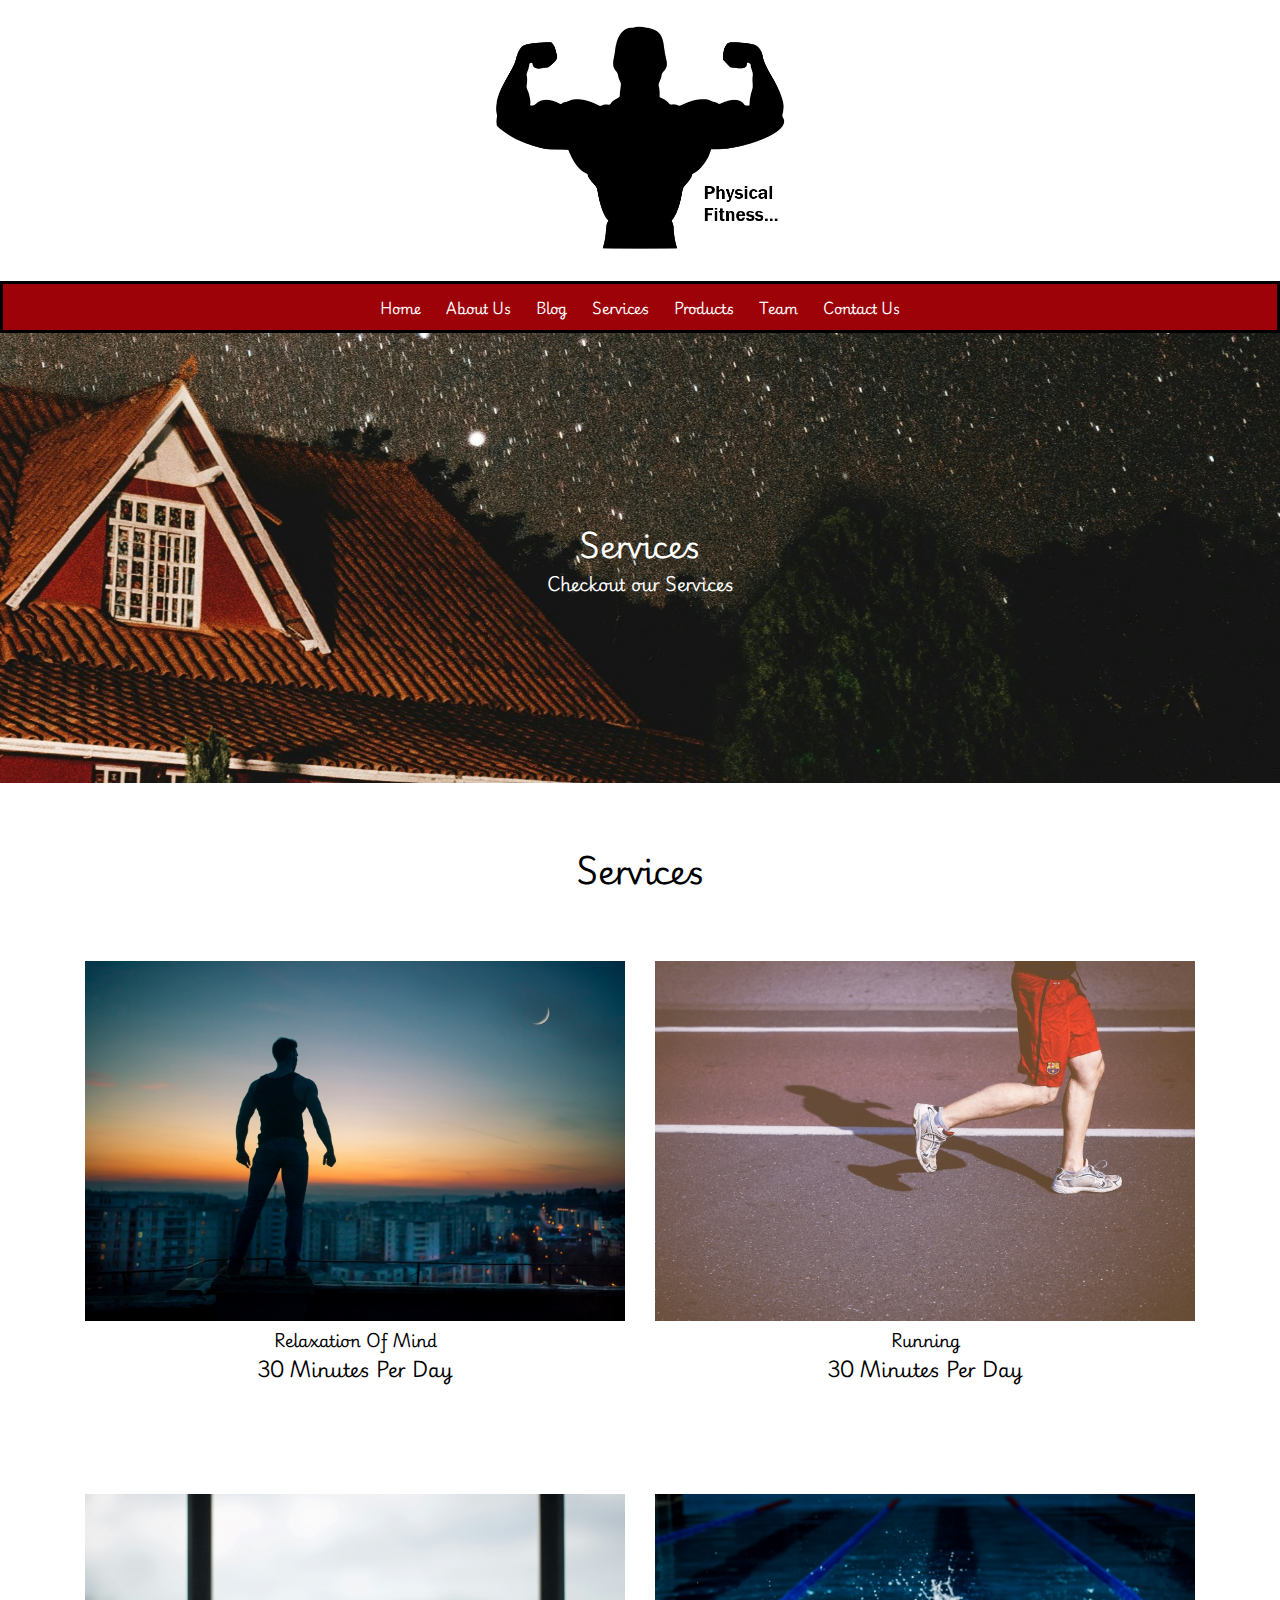
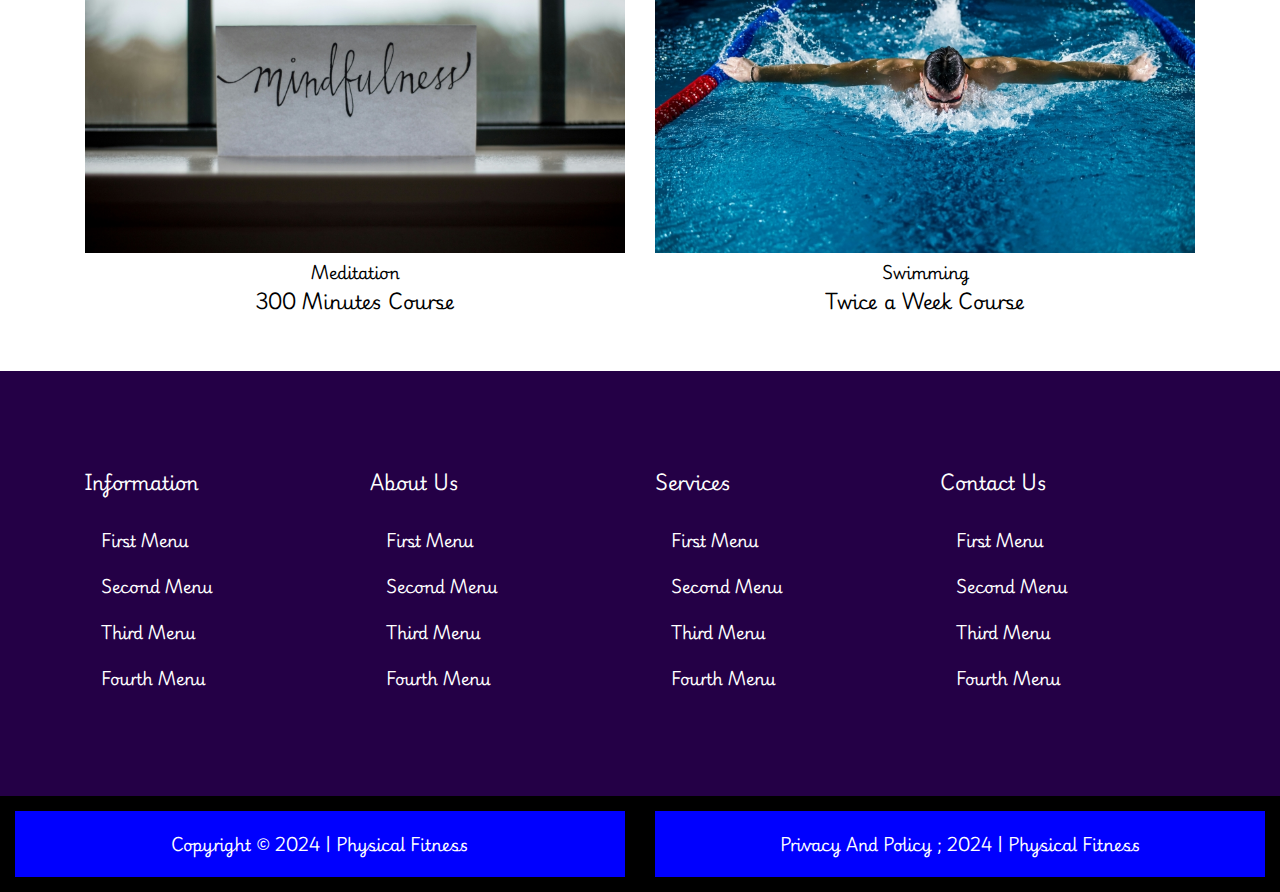
<file: services.html>
<!DOCTYPE html>
<html>
	<head>
	<title> Physical Fitness (Services)</title>
		<link href="css/style.css" rel="stylesheet">
		<meta name="viewport" content="width=device-width, initial-scale=1">
		<link rel="preconnect" href="https://fonts.googleapis.com">
 <link rel="preconnect" href="https://fonts.gstatic.com" crossorigin>
 <link href="https://fonts.googleapis.com/css2?family=Playwrite+IT+Moderna:wght@100..400&display=swap" rel="stylesheet">
		<link rel="stylesheet" href="https://cdnjs.cloudflare.com/ajax/libs/font-awesome/6.5.2/css/all.min.css" integrity="sha512-SnH5WK+bZxgPHs44uWIX+LLJAJ9/2PkPKZ5QiAj6Ta86w+fsb2TkcmfRyVX3pBnMFcV7oQPJkl9QevSCWr3W6A==" crossorigin="anonymous" referrerpolicy="no-referrer" />
		</head>
		
<body>
   <!-- Header -->
 <header>
	 <div class="logo">
	     <img width="300px" src="images/logo.png">
	 </div>
<nav>
	<div class="nav-links" id="navLinks">
	<i class="fas fa-times" onclick="hideMenu()"></i>
		<ul>
		  <li><a href="index.html">Home</a></li>
		  <li><a href="about.html">About Us</a></li>
		  <li><a href="blog.html">Blog</a></li>
		  <li><a href="services.html">Services</a></li>
		  <li><a href="products.html">Products</a></li>
		  <li><a href="team.html">Team</a></li>
		  <li><a href="contact.html">Contact Us</a></li>
		</ul>	 
    </div>
	<i class="fas fa-bars" onclick="showMenu()"></i>
	
</nav>	
 
</header>
   
   <!-- Header -->
   
   <!-- Services -->
    <div class="inner-banner">
	  <div class="text-block">
	      <h1>Services</h1>
		  <p style="font-size:17px">Checkout our Services </p>
	  </div>
	</div>
	<h1 class="headings">Services</h1>
	
	<div class="row p40 text-center">
	   <div class="container">
	        <div class="col-6">
			 <img src="images/services/1.jpg" class="img-responsive" >
			 <p>Relaxation Of Mind</p>
			 <h3>30 Minutes Per Day</h3>
		   	</div> 

           <div class="col-6">
			 <img src="images/services/2.jpg" class="img-responsive" >
			 <p>Running</p>
			 <h3>30 Minutes Per Day</h3>
		   	</div>	
			
			
			
       </div>	   
    </div>
	
	<div class="row p40 text-center">
	   <div class="container">
	        <div class="col-6">
			 <img src="images/services/3.jpg" class="img-responsive" >
			 <p> Meditation</p>
			 <h3>300 Minutes Course</h3>
		   	</div> 

           <div class="col-6">
			 <img src="images/services/4.jpg" class="img-responsive" >
			 <p>Swimming </p>
			 <h3>Twice a Week Course</h3>
		   	</div>	
			
			
			
       </div>	   
    </div>
	 
	
	
		  

   <!-- Services -->
   
   <!-- Header -->
   
   <!-- Footer -->
 <footer>
    <div class="row">
        <div class="container">
	
			<div class="col-3">
			   <h3>Information</h3>
				   <ul class="footer-menu">
					  <li>First Menu</li>
					  <li>Second Menu</li>
					  <li>Third Menu</li>
					  <li>Fourth Menu</li>
				   </ul>
			</div>
			
			<div class="col-3">
			   <h3>About Us</h3>
				   <ul class="footer-menu">
					  <li>First Menu</li>
					  <li>Second Menu</li>
					  <li>Third Menu</li>
					  <li>Fourth Menu</li>
				   </ul>
			</div>
			
			<div class="col-3">
			   <h3>Services</h3>
				   <ul class="footer-menu">
					  <li>First Menu</li>
					  <li>Second Menu</li>
					  <li>Third Menu</li>
					  <li>Fourth Menu</li>
				   </ul>
			</div>
			
			<div class="col-3">
			   <h3>Contact Us</h3>
				   <ul class="footer-menu">
					  <li>First Menu</li>
					  <li>Second Menu</li>
					  <li>Third Menu</li>
					  <li>Fourth Menu</li>
				   </ul>
			</div>
	    </div>
	</div>
 </footer>
 <div class="row" style="background:black;">
    <div class="col-6">
         <div class="copyright">
           <p> Copyright &copy; 2024 | Physical Fitness </p>
         </div>  
    </div>  
	
	<div class="col-6">
         <div class="pp">
           <p>  Privacy And Policy ; 2024 | Physical Fitness </p>
         </div>  
    </div>
	
  </div>  
  
   <!-- Footer -->
  <script>
   var navLinks = document.getElementById("navLinks");
   
   function showMenu() {
     navLinks.style.left = "0" ;   
   }
   function hideMenu() {
     navLinks.style.left = "-210px" ;   
   }
  </script>
   


</html>
</file>
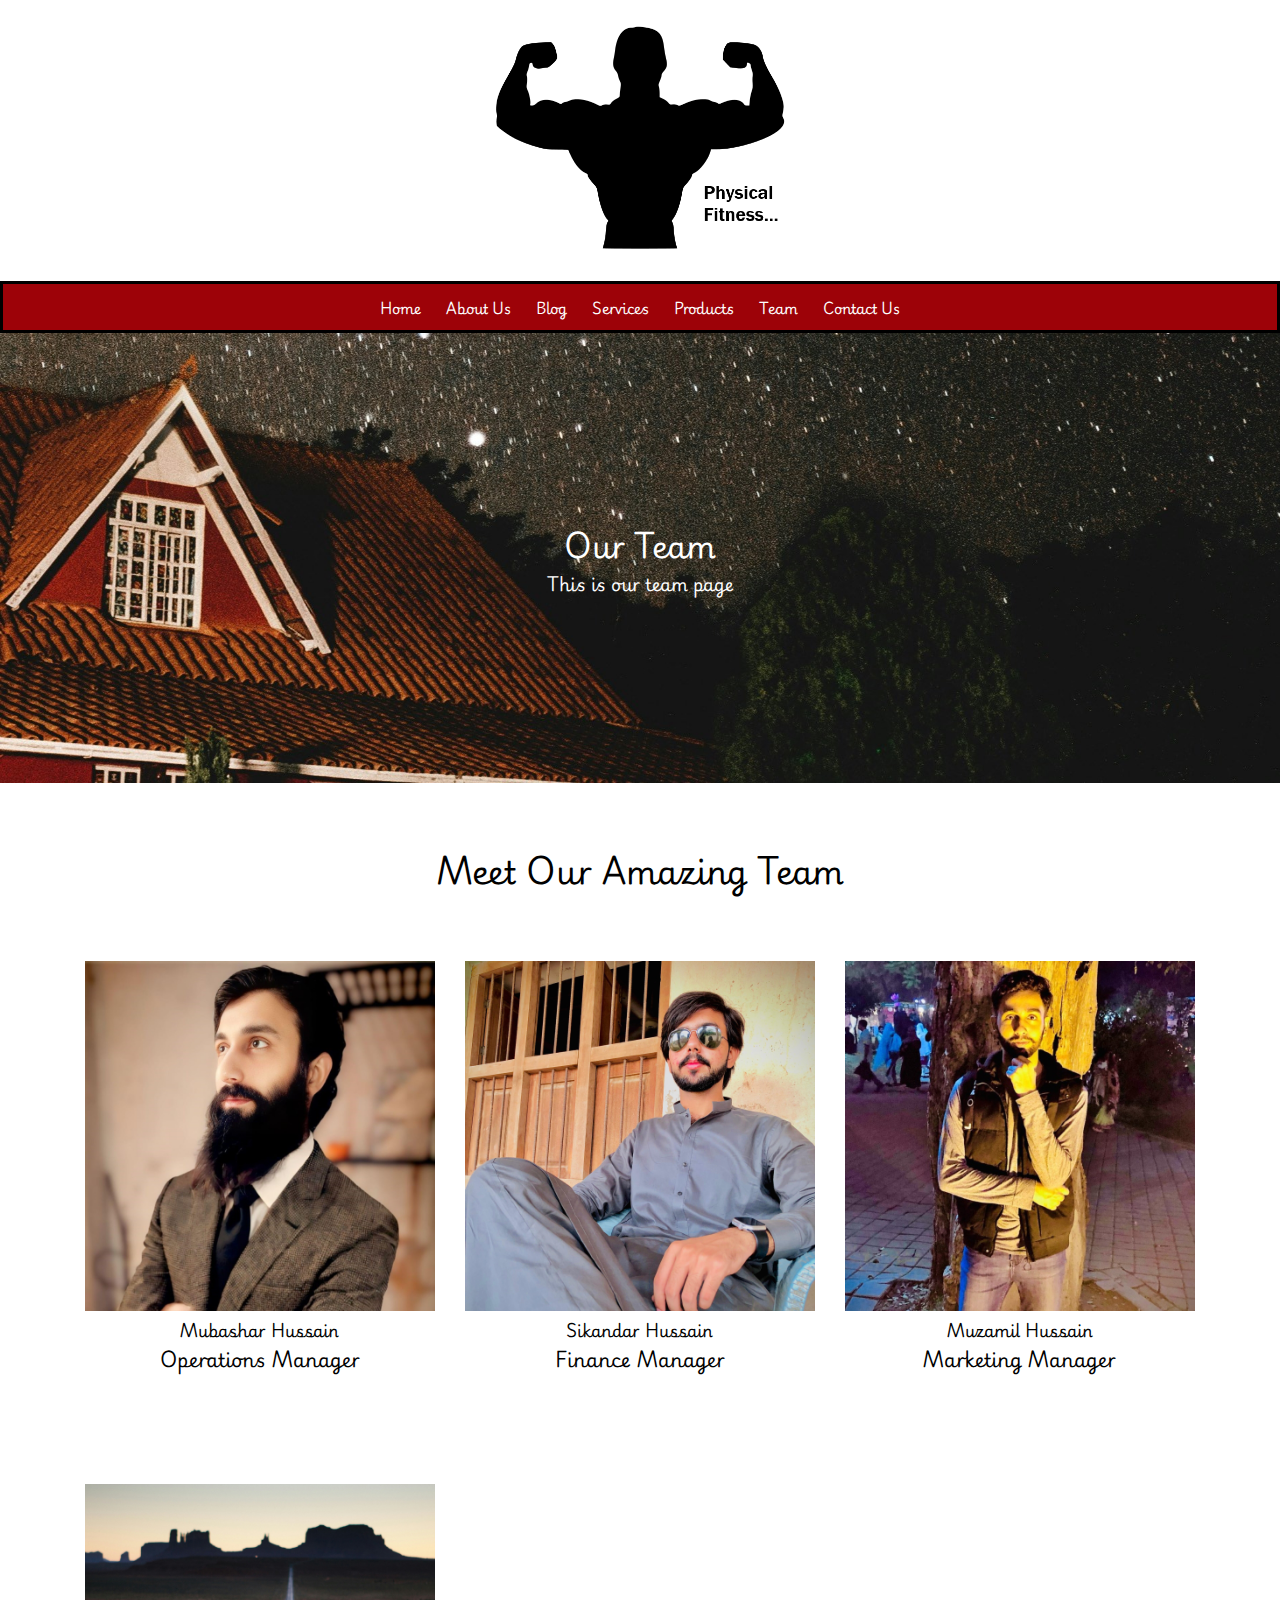
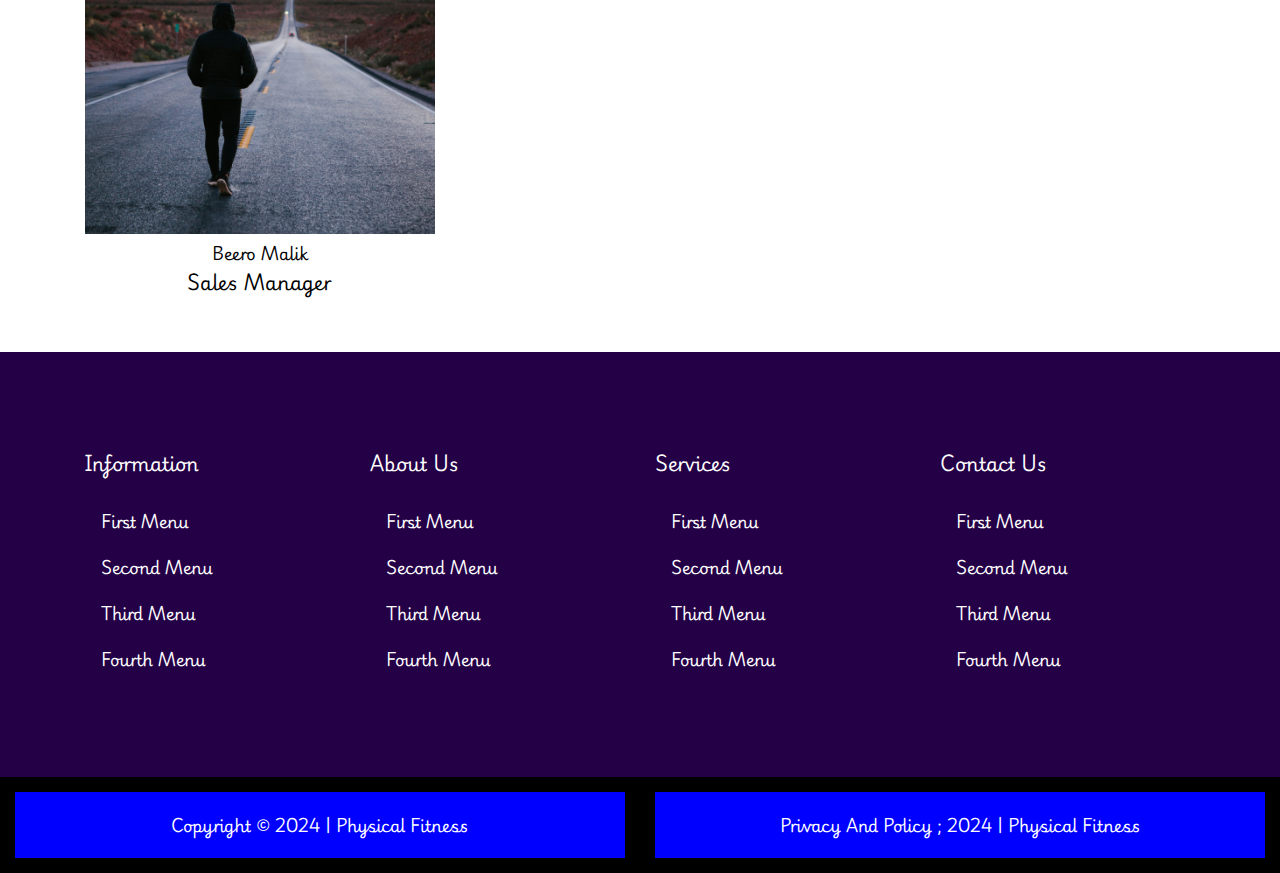
<file: team.html>
<!DOCTYPE html>
<html>
	<head>
	<title> Physical Fitness (Team)</title>
		<link href="css/style.css" rel="stylesheet">
		<meta name="viewport" content="width=device-width, initial-scale=1">
		<link rel="preconnect" href="https://fonts.googleapis.com">
 <link rel="preconnect" href="https://fonts.gstatic.com" crossorigin>
 <link href="https://fonts.googleapis.com/css2?family=Playwrite+IT+Moderna:wght@100..400&display=swap" rel="stylesheet">
		<link rel="stylesheet" href="https://cdnjs.cloudflare.com/ajax/libs/font-awesome/6.5.2/css/all.min.css" integrity="sha512-SnH5WK+bZxgPHs44uWIX+LLJAJ9/2PkPKZ5QiAj6Ta86w+fsb2TkcmfRyVX3pBnMFcV7oQPJkl9QevSCWr3W6A==" crossorigin="anonymous" referrerpolicy="no-referrer" />
		</head>
		
<body>
   <!-- Header -->
 <header>
	 <div class="logo">
	     <img width="300px" src="images/logo.png">
	 </div>
<nav>
	<div class="nav-links" id="navLinks">
	<i class="fas fa-times" onclick="hideMenu()"></i>
		<ul>
		  <li><a href="index.html">Home</a></li>
		  <li><a href="about.html">About Us</a></li>
		  <li><a href="blog.html">Blog</a></li>
		  <li><a href="services.html">Services</a></li>
		  <li><a href="products.html">Products</a></li>
		  <li><a href="team.html">Team</a></li>
		  <li><a href="contact.html">Contact Us</a></li>
		</ul>	 
    </div>
	<i class="fas fa-bars" onclick="showMenu()"></i>
	
</nav>	
 
</header>
 
   
   <!-- Header -->
   
   <!-- Team Page -->
    <div class="inner-banner">
	  <div class="text-block">
	      <h1> Our Team</h1>
		  <p style="font-size:17px"> This is our team page</p>
	  </div>
	</div>
	<h1 class="headings">Meet Our Amazing Team</h1>

	<div class="row p40 text-center">
	   <div class="container">
	        <div class="col-4">
			 <img src="images/team/2.jpg" class="img-responsive" >
			 <p>Mubashar Hussain</p>
			 <h3>Operations Manager</h3>
		   	</div> 

           <div class="col-4">
			 <img src="images/team/1.jpg" class="img-responsive" >
			 <p>Sikandar Hussain</p>
			 <h3>Finance Manager</h3>
		   	</div>	
			
			<div class="col-4">
			 <img src="images/team/3.jpg" class="img-responsive" >
			 <p>Muzamil Hussain</p>
			 <h3>Marketing Manager</h3>
			</div>
			
       </div>	   
    </div>	 
	
	<div class="row p40 text-center">
	   <div class="container">
	        <div class="col-4">
			 <img src="images/team/4.jpg" class="img-responsive" >
			 <p>Beero Malik</p>
			 <h3>Sales Manager</h3>
		   	</div> 

           
			
       </div>	   
    </div>
		  

   <!-- Team Page -->
   
   <!-- Footer -->
 <footer>
    <div class="row">
        <div class="container">
	
			<div class="col-3">
			   <h3>Information</h3>
				   <ul class="footer-menu">
					  <li>First Menu</li>
					  <li>Second Menu</li>
					  <li>Third Menu</li>
					  <li>Fourth Menu</li>
				   </ul>
			</div>
			
			<div class="col-3">
			   <h3>About Us</h3>
				   <ul class="footer-menu">
					  <li>First Menu</li>
					  <li>Second Menu</li>
					  <li>Third Menu</li>
					  <li>Fourth Menu</li>
				   </ul>
			</div>
			
			<div class="col-3">
			   <h3>Services</h3>
				   <ul class="footer-menu">
					  <li>First Menu</li>
					  <li>Second Menu</li>
					  <li>Third Menu</li>
					  <li>Fourth Menu</li>
				   </ul>
			</div>
			
			<div class="col-3">
			   <h3>Contact Us</h3>
				   <ul class="footer-menu">
					  <li>First Menu</li>
					  <li>Second Menu</li>
					  <li>Third Menu</li>
					  <li>Fourth Menu</li>
				   </ul>
			</div>
	    </div>
	</div>
 </footer>
 <div class="row" style="background:black;">
    <div class="col-6">
         <div class="copyright">
           <p> Copyright &copy; 2024 | Physical Fitness </p>
         </div>  
    </div>  
	
	<div class="col-6">
         <div class="pp">
           <p>  Privacy And Policy ; 2024 | Physical Fitness </p>
         </div>  
    </div>
	
  </div>  
  
   <!-- Footer -->
  <script>
   var navLinks = document.getElementById("navLinks");
   
   function showMenu() {
     navLinks.style.left = "0" ;   
   }
   function hideMenu() {
     navLinks.style.left = "-210px" ;   
   }
  </script>
   


</html>
</file>
<file: css/style.css>
* {
	margin: 0;
	padding: 0;
	font-family: "Playwrite IT Moderna", cursive;
	box-sizing: border-box;

}
.logo {
	text-align:center;
	margin: 0;
	padding: 20px 0px;
}
.nav-links {
	background: #9d0208 ;
	border: 3px solid black;
	text-align:center;
}
.nav-links ul li {
	list-style: cirle;
	padding:10px 10px ;
	display:inline-block;
	position:relative;
}
.nav-links ul li a {
	color: white;
	text-decoration:none;
	font-size: 14px;
	
}


.banner {
	width: 100%;
	min-height: 70vh ;
	background: url('../images/banner.jpg') no-repeat;
	background-size:cover;
	position:relative;
}
.text-block {
	width: 80% ;
	color: white ;
	position: absolute;
	top: 50%;
	left: 50%;
	text-align: center;
    transform: translate(-50%,-50%);
	
}
.text-block h1 {
	font-size:30px;
	
}

.text-block p {
	font-size:15px;
}
.btn-primary{
	display:inline-block;
	text-decoration:none;
	color:white;
	border:2px solid white;
	padding:10px 40px;
	font-size:16px;
	background:transparent;
	position:relative;
	margin-top:12px;
}

.btn-primary:hover {
	border: 2px solid #384CD0;
	background:#03045e;
	color:pink;
	transition:0.5s;
}
.btn-secondary{
	display:inline-block;
	text-decoration:none;
	color:#240046;
	border:2px solid #240046;
	padding:10px 40px;
	font-size:16px;
	position:relative;
	background:transparent;
	margin-top:12px;
	border-radius:20px;
}

.btn-secondary:hover {
	border: 2px solid #384CD0;
	background:#03045e;
	color:white;
	transition:0.5s;
    border-radius:20px;
}
nav .fas {
	display:none;
}

@media(max-width: 768px) {
	*{
		font-size:12px;
	}
	
	.text-responsive {
	font-size:10px;
	color:red;
}

	
	nav .fa-bars {
		display:block;
	}

	.fa-bars {
		position:absolute;
		left:10px;
		top:28px;
		font-size:22px;
		color:#240046;
		cursor:pointer;
	}
	
.text-block h1 {	
	font-size:20px;
}
.nav-links ul li{
	display:block;
}
.nav-links{
	position:absolute;
	color: #3c960c;
	height:100vh;
	width:200px;
	text-align:left;
	z-index:2;
	top:0;
    left:-210px ;
	transition:1.5s;
}
	
.nav-links .fas {
	display:block;
	color:white;
	margin:10px;
	font-size:22px;
	cursor: pointer;	
}
	
}

/* Grid System */
   .col-1 {width: 8.33%;}
   .col-2 {width:16.66%;}
   .col-3 {width:25%;}
   .col-4 {width:33.33%;}
   .col-5 {width:41.66%;}
   .col-6 {width:50%;}
   .col-7 {width:58.33%;}
   .col-8 {width:66.66%;}
   .col-9 {width:75%;}
   .col-10 {width:83.33%;}
   .col-11 {width:91.66%;}
   .col-12 {width:100%;}
   
 .row::after {
	 content:"";
	 clear:both;
	 display:table;
	 
 }  
 [class*="col-"] {
	 float:left;
	 padding:15px;
	 
 }
 .container {
	 padding-right:15px;
	 padding-left: 15px;
	 margin-right:auto;
	 margin-left:auto;
 }
 @media(min-width: 768px){
	 .container {
		 width:750px;
	 }

 }
@media(min-width: 992px){
	.container {
		 width:970px;
	 }
}
@media(min-width: 1200px){
	.container {
		 width:1170px;
	 }
}
/* Grid System */

.headings {
	text-align:center;
	padding: 60px 0px 10px 0px ;
	
}
.text-center {
	text-align:center;
}
.ad-banner{
	background:black;
	padding: 20px;
	text-align:center;
}
.img-responsive {
	max-width:100%;
	height:auto;
}
.text-responsive {
	max-width:100%;
	font-size:auto;
}
footer {
	background: #240046;
	padding:80px 0px;
	color:white;
	
}
footer ul li {
	list-style:none;
	padding:10px 16px ;
	position:relative;
}
footer h3 {
	padding-bottom:20px;
}
.copyright {
	background: blue;
	color:white;
	padding: 20px 0px;
	text-align: center;
	
}
.pp {
	background: blue;
	color:white;
	padding: 20px 0px;
	text-align: center;
	
}
.inner-banner {
	width: 100%;
	min-height: 50vh ;
	background: url('../images/bg-3.jpg') no-repeat;
	background-size:cover;
	position:relative;
	
}
.p40 {
	padding: 40px 0px ;
}
.sidebar {
	padding-left:50px;
	
}
.blog-area{
	border-right:2px #ccc solid;
}
.blog-item {
	padding-bottom:60px;
}
.product_name{
	text-decoration:underline;
	font-weight:bold;
	font-size: 20px;
	
	
}
.price {
	font-size:28px;
	color: #240046;
	background:transparent;
	
	
	
}

.btn-shop{
	display:inline-block;
	text-decoration:none;
	color:white;
	border:2px solid #7b9e11;
	padding:10px 40px;
	font-size:16px;
	position:relative;
	background:#7b9e11;
	margin-top:12px;
	border-radius:20px;
}

.btn-shop:hover {
	border: 2px solid #7b9e11;
	background:white;
	color:#7b9e11;
	transition:0.5s;
    border-radius:20px;
}
.product_card:hover {
	border: 1px solid #ccc;
	border-radius:10px;
}
input[type=text] {
	width:100%;
	padding: 12px 20px;
	margin: 8px 0px ;
	box-sizing: border-box;
	
	
}
input[type=submit] {
    display:inline-block;
	text-decoration:none;
	color:white;
	border:2px solid #7b9e11;
	padding:10px 40px;
	font-size:16px;
	position:relative;
	background:#7b9e11;
	margin-top:12px;
	border-radius:10px;
	cursor:pointer;
}
textarea {
	width:100%;
	height:200px;
	padding:12px 20px;
	box-sizing: border-box;
}
</file>
